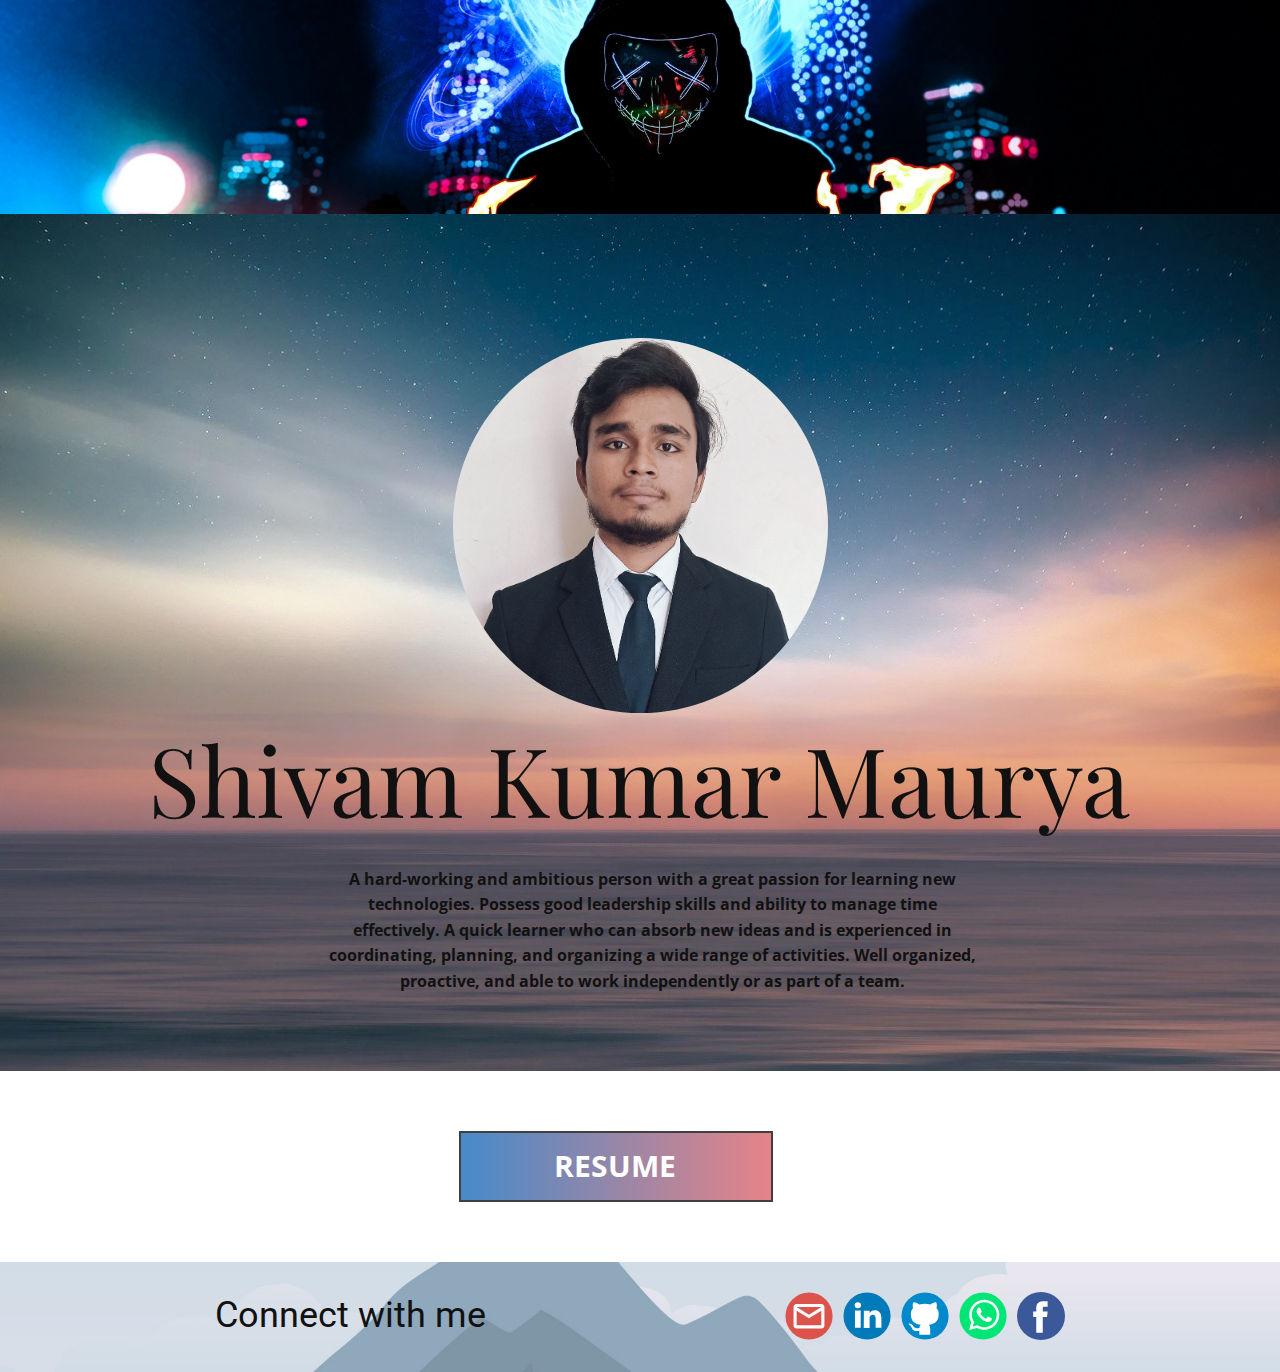
<file: index.html>
<!DOCTYPE html>
<html style="font-size: 16px;" lang="en"><head>
    <meta name="viewport" content="width=device-width, initial-scale=1.0">
    <meta charset="utf-8">
    <meta name="keywords" content="about us">
    <meta name="description" content="">
    <title>Home</title>
    <link rel="stylesheet" href="nicepage.css" media="screen">
<link rel="stylesheet" href="Home.css" media="screen">
    <script class="u-script" type="text/javascript" src="jquery.js" defer=""></script>
    <script class="u-script" type="text/javascript" src="nicepage.js" defer=""></script>
    <meta name="generator" content="Nicepage 5.2.4, nicepage.com">
    <link id="u-theme-google-font" rel="stylesheet" href="https://fonts.googleapis.com/css?family=Roboto:100,100i,300,300i,400,400i,500,500i,700,700i,900,900i|Open+Sans:300,300i,400,400i,500,500i,600,600i,700,700i,800,800i">
    <link id="u-page-google-font" rel="stylesheet" href="https://fonts.googleapis.com/css?family=Playfair+Display:400,400i,500,500i,600,600i,700,700i,800,800i,900,900i">
    
    
    
    
    <script type="application/ld+json">{
		"@context": "http://schema.org",
		"@type": "Organization",
		"name": ""
}</script>
    <meta name="theme-color" content="#478ac9">
    <meta property="og:title" content="Home">
    <meta property="og:type" content="website">
  </head>
  <body data-home-page="Home.html" data-home-page-title="Home" class="u-body u-xl-mode" data-lang="en"><header class="u-clearfix u-header u-image u-header" id="sec-ae76" data-image-width="5120" data-image-height="2880"><div class="u-clearfix u-sheet u-sheet-1">
        <nav class="u-menu u-menu-one-level u-offcanvas u-menu-1">
          <div class="menu-collapse" style="font-size: 1rem; letter-spacing: 0px;">
            <a class="u-button-style u-custom-left-right-menu-spacing u-custom-padding-bottom u-custom-top-bottom-menu-spacing u-nav-link u-text-active-palette-1-base u-text-hover-palette-2-base" href="#">
              <svg class="u-svg-link" viewBox="0 0 24 24"><use xmlns:xlink="http://www.w3.org/1999/xlink" xlink:href="#menu-hamburger"></use></svg>
              <svg class="u-svg-content" version="1.1" id="menu-hamburger" viewBox="0 0 16 16" x="0px" y="0px" xmlns:xlink="http://www.w3.org/1999/xlink" xmlns="http://www.w3.org/2000/svg"><g><rect y="1" width="16" height="2"></rect><rect y="7" width="16" height="2"></rect><rect y="13" width="16" height="2"></rect>
</g></svg>
            </a>
          </div>
          <div class="u-custom-menu u-nav-container">
            <ul class="u-nav u-unstyled u-nav-1"><li class="u-nav-item"><a class="u-button-style u-nav-link u-text-active-palette-1-base u-text-hover-palette-2-base" href="Contact.html" style="padding: 10px 20px;">Contact</a>
</li></ul>
          </div>
          <div class="u-custom-menu u-nav-container-collapse">
            <div class="u-black u-container-style u-inner-container-layout u-opacity u-opacity-95 u-sidenav">
              <div class="u-inner-container-layout u-sidenav-overflow">
                <div class="u-menu-close"></div>
                <ul class="u-align-center u-nav u-popupmenu-items u-unstyled u-nav-2"><li class="u-nav-item"><a class="u-button-style u-nav-link" href="Contact.html">Contact</a>
</li></ul>
              </div>
            </div>
            <div class="u-black u-menu-overlay u-opacity u-opacity-70"></div>
          </div>
        </nav>
      </div></header>
    <section class="u-align-center u-clearfix u-container-align-center-lg u-container-align-center-md u-container-align-center-sm u-container-align-center-xs u-image u-section-1" id="carousel_8284" data-image-width="1280" data-image-height="853">
      <div class="u-clearfix u-sheet u-sheet-1">
        <div class="u-image u-image-circle u-image-1" alt="" data-image-width="3701" data-image-height="3791"></div>
        <img class="u-image u-image-circle u-image-2" src="images/shivam_kumar_maurya.jpg" alt="" data-image-width="3701" data-image-height="3791">
        <h1 class="u-align-center-lg u-align-center-md u-align-center-sm u-align-center-xs u-custom-font u-font-playfair-display u-text u-text-default-xl u-text-1">Shivam K​umar Maurya </h1>
        <p class="u-align-center-lg u-align-center-md u-align-center-sm u-align-center-xs u-text u-text-2"> A hard-working and ambitious person with a great passion for learning new technologies. Possess good leadership skills and ability to manage time effectively. A quick learner who can absorb new ideas and is experienced in coordinating, planning, and organizing a wide range of activities. Well organized, proactive, and able to work independently or as part of a team.</p>
      </div>
    </section>
    <section class="u-clearfix u-image u-section-2" id="sec-c338" data-image-width="1280" data-image-height="853">
      <div class="u-clearfix u-sheet u-valign-middle u-sheet-1">
        <a href="https://drive.google.com/file/d/1CGzUepjyu6flxLgWg6fwNY2Pmi114qNE/view?usp=share_link" class="u-align-center u-border-2 u-border-grey-75 u-btn u-button-style u-gradient u-none u-text-body-alt-color u-btn-1" target="_blank">Resume</a>
      </div>
    </section>
    <section class="u-align-center u-clearfix u-image u-section-3" id="sec-7d50" data-image-width="2000" data-image-height="1333">
      <div class="u-clearfix u-sheet u-sheet-1">
        <div class="u-clearfix u-expanded-width u-gutter-0 u-layout-wrap u-layout-wrap-1">
          <div class="u-gutter-0 u-layout">
            <div class="u-layout-row">
              <div class="u-align-center u-container-style u-layout-cell u-left-cell u-size-30 u-layout-cell-1">
                <div class="u-container-layout u-valign-middle u-container-layout-1">
                  <h2 class="u-text u-text-default u-text-1">Connect with me&nbsp;</h2>
                </div>
              </div>
              <div class="u-align-center u-container-style u-layout-cell u-right-cell u-size-30 u-layout-cell-2">
                <div class="u-container-layout u-valign-middle u-container-layout-2">
                  <div class="u-social-icons u-spacing-10 u-social-icons-1">
                    <a class="u-social-url" target="_blank" data-type="Email" title="Email" href="mailto:6868shivamkumarmaurya@gmail.com"><span class="u-icon u-social-email u-social-icon u-icon-1"><svg class="u-svg-link" preserveAspectRatio="xMidYMin slice" viewBox="0 0 112 112" style=""><use xmlns:xlink="http://www.w3.org/1999/xlink" xlink:href="#svg-8a9a"></use></svg><svg class="u-svg-content" viewBox="0 0 112 112" x="0" y="0" id="svg-8a9a"><circle fill="currentColor" cx="56.1" cy="56.1" r="55"></circle><path id="path3864" fill="#FFFFFF" d="M27.2,28h57.6c4,0,7.2,3.2,7.2,7.2l0,0v42.7c0,3.9-3.2,7.2-7.2,7.2l0,0H27.2
	c-4,0-7.2-3.2-7.2-7.2V35.2C20,31.1,23.2,28,27.2,28 M56,52.9l28.8-17.8H27.2L56,52.9 M27.2,77.7h57.6V43.5L56,61.3L27.2,43.5V77.7z
	"></path></svg></span>
                    </a>
                    <a class="u-social-url" target="_blank" data-type="LinkedIn" title="Linkedin" href="https://www.linkedin.com/in/shivam-kumar-maurya-671985152/"><span class="u-icon u-social-icon u-social-linkedin u-icon-2"><svg class="u-svg-link" preserveAspectRatio="xMidYMin slice" viewBox="0 0 112 112" style=""><use xmlns:xlink="http://www.w3.org/1999/xlink" xlink:href="#svg-0e51"></use></svg><svg class="u-svg-content" viewBox="0 0 112 112" x="0" y="0" id="svg-0e51"><circle fill="currentColor" cx="56.1" cy="56.1" r="55"></circle><path fill="#FFFFFF" d="M41.3,83.7H27.9V43.4h13.4V83.7z M34.6,37.9L34.6,37.9c-4.6,0-7.5-3.1-7.5-7c0-4,3-7,7.6-7s7.4,3,7.5,7
            C42.2,34.8,39.2,37.9,34.6,37.9z M89.6,83.7H76.2V62.2c0-5.4-1.9-9.1-6.8-9.1c-3.7,0-5.9,2.5-6.9,4.9c-0.4,0.9-0.4,2.1-0.4,3.3v22.5
            H48.7c0,0,0.2-36.5,0-40.3h13.4v5.7c1.8-2.7,5-6.7,12.1-6.7c8.8,0,15.4,5.8,15.4,18.1V83.7z"></path></svg></span>
                    </a>
                    <a class="u-social-url" target="_blank" data-type="Github" title="Github" href="https://github.com/1Coder-Shivam"><span class="u-icon u-social-github u-social-icon u-icon-3"><svg class="u-svg-link" preserveAspectRatio="xMidYMin slice" viewBox="0 0 112 112" style=""><use xmlns:xlink="http://www.w3.org/1999/xlink" xlink:href="#svg-f012"></use></svg><svg class="u-svg-content" viewBox="0 0 112 112" x="0" y="0" id="svg-f012"><circle fill="currentColor" cx="56.1" cy="56.1" r="55"></circle><path fill="#FFFFFF" d="M88,51.3c0-5.5-1.9-10.2-5.3-13.7c0.6-1.3,2.3-6.5-0.5-13.5c0,0-4.2-1.4-14,5.3c-4.1-1.1-8.4-1.7-12.7-1.8
	c-4.3,0-8.7,0.6-12.7,1.8c-9.7-6.6-14-5.3-14-5.3c-2.8,7-1,12.2-0.5,13.5C25,41.2,23,45.7,23,51.3c0,19.6,11.9,23.9,23.3,25.2
	c-1.5,1.3-2.8,3.5-3.2,6.8c-3,1.3-10.2,3.6-14.9-4.3c0,0-2.7-4.9-7.8-5.3c0,0-5-0.1-0.4,3.1c0,0,3.3,1.6,5.6,7.5c0,0,3,9.1,17.2,6
	c0,4.3,0.1,8.3,0.1,9.5h25.2c0-1.7,0.1-7.2,0.1-14c0-4.7-1.7-7.9-3.4-9.4C76,75.2,88,70.9,88,51.3z"></path></svg></span>
                    </a>
                    <a class="u-social-url" target="_blank" data-type="Whatsapp" title="Whatsapp" href="tel:7394836868"><span class="u-icon u-social-icon u-social-whatsapp u-icon-4"><svg class="u-svg-link" preserveAspectRatio="xMidYMin slice" viewBox="0 0 112 112" style=""><use xmlns:xlink="http://www.w3.org/1999/xlink" xlink:href="#svg-7b6e"></use></svg><svg class="u-svg-content" viewBox="0 0 112 112" x="0" y="0" id="svg-7b6e"><circle fill="currentColor" cx="56.1" cy="56.1" r="55"></circle><path fill="#FFFFFF" d="M83.8,28.3C77.2,21.7,68.4,18,59,18c-19.3,0-35.1,15.7-35.1,35.1c0,6.2,1.6,12.2,4.7,17.5l-5,18.2L42.2,84
	c5.1,2.8,10.9,4.3,16.8,4.3h0l0,0c19.3,0,35.1-15.7,35.1-35.1C94.1,43.8,90.5,35,83.8,28.3 M59,82.3L59,82.3
	c-5.2,0-10.4-1.4-14.9-4.1l-1.1-0.6l-11,2.9L35,69.8l-0.7-1.1c-2.9-4.6-4.5-10-4.5-15.5C29.8,37,42.9,24,59,24
	c7.8,0,15.1,3,20.6,8.6c5.5,5.5,8.5,12.8,8.5,20.6C88.2,69.2,75.1,82.3,59,82.3 M75,60.5c-0.9-0.4-5.2-2.6-6-2.9
	c-0.8-0.3-1.4-0.4-2,0.4s-2.3,2.9-2.8,3.4c-0.5,0.6-1,0.7-1.9,0.2c-0.9-0.4-3.7-1.4-7.1-4.4c-2.6-2.3-4.4-5.2-4.9-6.1
	c-0.5-0.9-0.1-1.4,0.4-1.8c0.4-0.4,0.9-1,1.3-1.5c0.4-0.5,0.6-0.9,0.9-1.5c0.3-0.6,0.1-1.1-0.1-1.5c-0.2-0.4-2-4.8-2.7-6.5
	c-0.7-1.7-1.4-1.5-2-1.5c-0.5,0-1.1,0-1.7,0c-0.6,0-1.5,0.2-2.3,1.1c-0.8,0.9-3.1,3-3.1,7.3c0,4.3,3.1,8.5,3.6,9.1
	c0.4,0.6,6.2,9.4,15,13.2c2.1,0.9,3.7,1.4,5,1.8c2.1,0.7,4,0.6,5.5,0.3c1.7-0.3,5.2-2.1,5.9-4.2c0.7-2,0.7-3.8,0.5-4.2
	C76.5,61.1,75.9,60.9,75,60.5"></path></svg></span>
                    </a>
                    <a class="u-social-url" title="facebook" target="_blank" href="https://www.facebook.com/shivam.maurya.3551380/"><span class="u-icon u-social-facebook u-social-icon u-icon-5"><svg class="u-svg-link" preserveAspectRatio="xMidYMin slice" viewBox="0 0 112.196 112.196" style=""><use xmlns:xlink="http://www.w3.org/1999/xlink" xlink:href="#svg-194c"></use></svg><svg class="u-svg-content" viewBox="0 0 112.196 112.196" x="0px" y="0px" id="svg-194c" style="enable-background:new 0 0 112.196 112.196;"><g><circle style="fill:currentColor;" cx="56.098" cy="56.098" r="56.098"></circle><path style="fill:#FFFFFF;" d="M70.201,58.294h-10.01v36.672H45.025V58.294h-7.213V45.406h7.213v-8.34   c0-5.964,2.833-15.303,15.301-15.303L71.56,21.81v12.51h-8.151c-1.337,0-3.217,0.668-3.217,3.513v7.585h11.334L70.201,58.294z"></path>
</g></svg></span>
                    </a>
                  </div>
                </div>
              </div>
            </div>
          </div>
        </div>
      </div>
    </section>
    
    
    
  
</body></html>
</file>
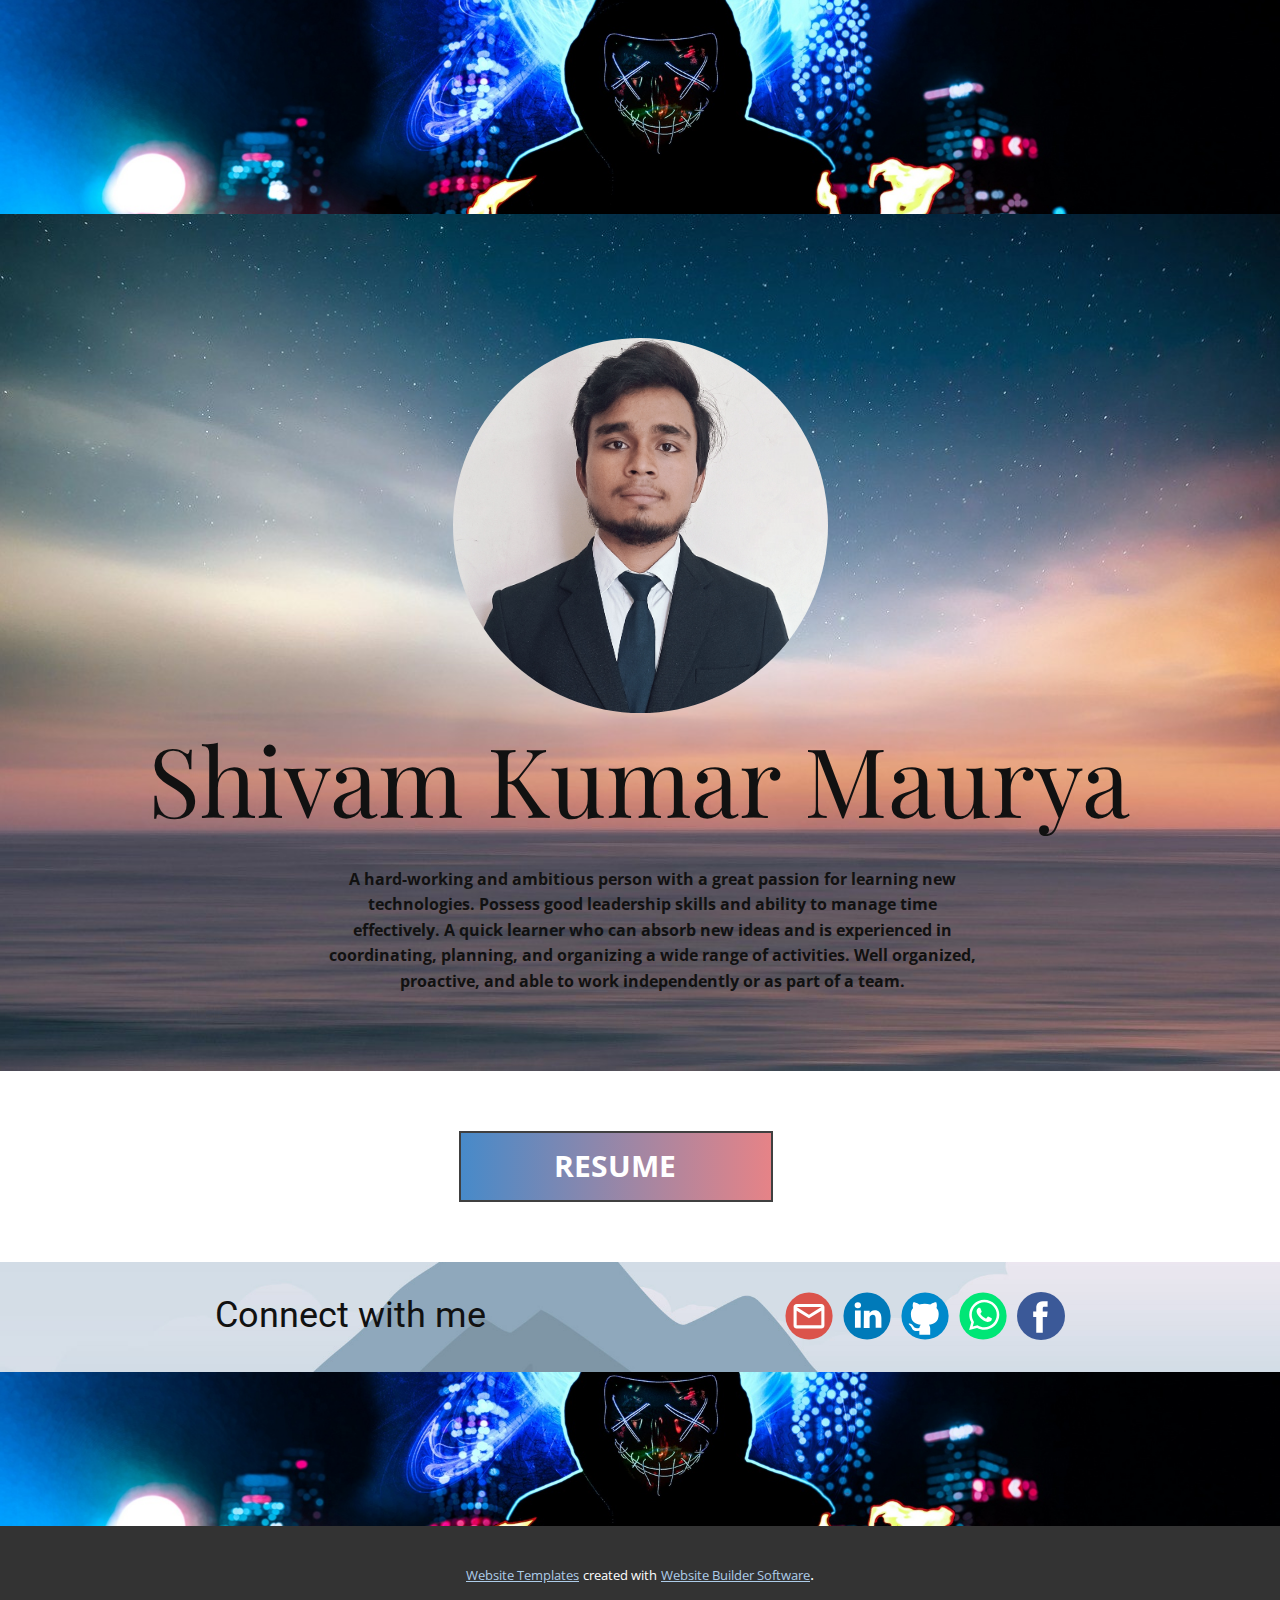
<file: Home.html>
<!DOCTYPE html>
<html style="font-size: 16px;" lang="en"><head>
    <meta name="viewport" content="width=device-width, initial-scale=1.0">
    <meta charset="utf-8">
    <meta name="keywords" content="about us">
    <meta name="description" content="">
    <title>Home</title>
    <link rel="stylesheet" href="nicepage.css" media="screen">
<link rel="stylesheet" href="Home.css" media="screen">
    <script class="u-script" type="text/javascript" src="jquery.js" defer=""></script>
    <script class="u-script" type="text/javascript" src="nicepage.js" defer=""></script>
    <meta name="generator" content="Nicepage 5.2.4, nicepage.com">
    <link id="u-theme-google-font" rel="stylesheet" href="https://fonts.googleapis.com/css?family=Roboto:100,100i,300,300i,400,400i,500,500i,700,700i,900,900i|Open+Sans:300,300i,400,400i,500,500i,600,600i,700,700i,800,800i">
    <link id="u-page-google-font" rel="stylesheet" href="https://fonts.googleapis.com/css?family=Playfair+Display:400,400i,500,500i,600,600i,700,700i,800,800i,900,900i">
    
    
    
    
    <script type="application/ld+json">{
		"@context": "http://schema.org",
		"@type": "Organization",
		"name": ""
}</script>
    <meta name="theme-color" content="#478ac9">
    <meta property="og:title" content="Home">
    <meta property="og:type" content="website">
  </head>
  <body class="u-body u-xl-mode" data-lang="en"><header class="u-clearfix u-header u-image u-header" id="sec-ae76" data-image-width="5120" data-image-height="2880"><div class="u-clearfix u-sheet u-sheet-1">
        <nav class="u-menu u-menu-one-level u-offcanvas u-menu-1">
          <div class="menu-collapse" style="font-size: 1rem; letter-spacing: 0px;">
            <a class="u-button-style u-custom-left-right-menu-spacing u-custom-padding-bottom u-custom-top-bottom-menu-spacing u-nav-link u-text-active-palette-1-base u-text-hover-palette-2-base" href="#">
              <svg class="u-svg-link" viewBox="0 0 24 24"><use xmlns:xlink="http://www.w3.org/1999/xlink" xlink:href="#menu-hamburger"></use></svg>
              <svg class="u-svg-content" version="1.1" id="menu-hamburger" viewBox="0 0 16 16" x="0px" y="0px" xmlns:xlink="http://www.w3.org/1999/xlink" xmlns="http://www.w3.org/2000/svg"><g><rect y="1" width="16" height="2"></rect><rect y="7" width="16" height="2"></rect><rect y="13" width="16" height="2"></rect>
</g></svg>
            </a>
          </div>
          <div class="u-custom-menu u-nav-container">
            <ul class="u-nav u-unstyled u-nav-1"><li class="u-nav-item"><a class="u-button-style u-nav-link u-text-active-palette-1-base u-text-hover-palette-2-base" href="Contact.html" style="padding: 10px 20px;">Contact</a>
</li></ul>
          </div>
          <div class="u-custom-menu u-nav-container-collapse">
            <div class="u-black u-container-style u-inner-container-layout u-opacity u-opacity-95 u-sidenav">
              <div class="u-inner-container-layout u-sidenav-overflow">
                <div class="u-menu-close"></div>
                <ul class="u-align-center u-nav u-popupmenu-items u-unstyled u-nav-2"><li class="u-nav-item"><a class="u-button-style u-nav-link" href="Contact.html">Contact</a>
</li></ul>
              </div>
            </div>
            <div class="u-black u-menu-overlay u-opacity u-opacity-70"></div>
          </div>
        </nav>
      </div></header>
    <section class="u-align-center u-clearfix u-container-align-center-lg u-container-align-center-md u-container-align-center-sm u-container-align-center-xs u-image u-section-1" id="carousel_8284" data-image-width="1280" data-image-height="853">
      <div class="u-clearfix u-sheet u-sheet-1">
        <div class="u-image u-image-circle u-image-1" alt="" data-image-width="3701" data-image-height="3791"></div>
        <img class="u-image u-image-circle u-image-2" src="images/shivam_kumar_maurya.jpg" alt="" data-image-width="3701" data-image-height="3791">
        <h1 class="u-align-center-lg u-align-center-md u-align-center-sm u-align-center-xs u-custom-font u-font-playfair-display u-text u-text-default-xl u-text-1">Shivam K​umar Maurya </h1>
        <p class="u-align-center-lg u-align-center-md u-align-center-sm u-align-center-xs u-text u-text-2"> A hard-working and ambitious person with a great passion for learning new technologies. Possess good leadership skills and ability to manage time effectively. A quick learner who can absorb new ideas and is experienced in coordinating, planning, and organizing a wide range of activities. Well organized, proactive, and able to work independently or as part of a team.</p>
      </div>
    </section>
    <section class="u-clearfix u-image u-section-2" id="sec-c338" data-image-width="1280" data-image-height="853">
      <div class="u-clearfix u-sheet u-valign-middle u-sheet-1">
        <a href="https://drive.google.com/file/d/1CGzUepjyu6flxLgWg6fwNY2Pmi114qNE/view?usp=share_link" class="u-align-center u-border-2 u-border-grey-75 u-btn u-button-style u-gradient u-none u-text-body-alt-color u-btn-1" target="_blank">Resume</a>
      </div>
    </section>
    <section class="u-align-center u-clearfix u-image u-section-3" id="sec-7d50" data-image-width="2000" data-image-height="1333">
      <div class="u-clearfix u-sheet u-sheet-1">
        <div class="u-clearfix u-expanded-width u-gutter-0 u-layout-wrap u-layout-wrap-1">
          <div class="u-gutter-0 u-layout">
            <div class="u-layout-row">
              <div class="u-align-center u-container-style u-layout-cell u-left-cell u-size-30 u-layout-cell-1">
                <div class="u-container-layout u-valign-middle u-container-layout-1">
                  <h2 class="u-text u-text-default u-text-1">Connect with me&nbsp;</h2>
                </div>
              </div>
              <div class="u-align-center u-container-style u-layout-cell u-right-cell u-size-30 u-layout-cell-2">
                <div class="u-container-layout u-valign-middle u-container-layout-2">
                  <div class="u-social-icons u-spacing-10 u-social-icons-1">
                    <a class="u-social-url" target="_blank" data-type="Email" title="Email" href="mailto:6868shivamkumarmaurya@gmail.com"><span class="u-icon u-social-email u-social-icon u-icon-1"><svg class="u-svg-link" preserveAspectRatio="xMidYMin slice" viewBox="0 0 112 112" style=""><use xmlns:xlink="http://www.w3.org/1999/xlink" xlink:href="#svg-8a9a"></use></svg><svg class="u-svg-content" viewBox="0 0 112 112" x="0" y="0" id="svg-8a9a"><circle fill="currentColor" cx="56.1" cy="56.1" r="55"></circle><path id="path3864" fill="#FFFFFF" d="M27.2,28h57.6c4,0,7.2,3.2,7.2,7.2l0,0v42.7c0,3.9-3.2,7.2-7.2,7.2l0,0H27.2
	c-4,0-7.2-3.2-7.2-7.2V35.2C20,31.1,23.2,28,27.2,28 M56,52.9l28.8-17.8H27.2L56,52.9 M27.2,77.7h57.6V43.5L56,61.3L27.2,43.5V77.7z
	"></path></svg></span>
                    </a>
                    <a class="u-social-url" target="_blank" data-type="LinkedIn" title="Linkedin" href="https://www.linkedin.com/in/shivam-kumar-maurya-671985152/"><span class="u-icon u-social-icon u-social-linkedin u-icon-2"><svg class="u-svg-link" preserveAspectRatio="xMidYMin slice" viewBox="0 0 112 112" style=""><use xmlns:xlink="http://www.w3.org/1999/xlink" xlink:href="#svg-0e51"></use></svg><svg class="u-svg-content" viewBox="0 0 112 112" x="0" y="0" id="svg-0e51"><circle fill="currentColor" cx="56.1" cy="56.1" r="55"></circle><path fill="#FFFFFF" d="M41.3,83.7H27.9V43.4h13.4V83.7z M34.6,37.9L34.6,37.9c-4.6,0-7.5-3.1-7.5-7c0-4,3-7,7.6-7s7.4,3,7.5,7
            C42.2,34.8,39.2,37.9,34.6,37.9z M89.6,83.7H76.2V62.2c0-5.4-1.9-9.1-6.8-9.1c-3.7,0-5.9,2.5-6.9,4.9c-0.4,0.9-0.4,2.1-0.4,3.3v22.5
            H48.7c0,0,0.2-36.5,0-40.3h13.4v5.7c1.8-2.7,5-6.7,12.1-6.7c8.8,0,15.4,5.8,15.4,18.1V83.7z"></path></svg></span>
                    </a>
                    <a class="u-social-url" target="_blank" data-type="Github" title="Github" href="https://github.com/1Coder-Shivam"><span class="u-icon u-social-github u-social-icon u-icon-3"><svg class="u-svg-link" preserveAspectRatio="xMidYMin slice" viewBox="0 0 112 112" style=""><use xmlns:xlink="http://www.w3.org/1999/xlink" xlink:href="#svg-f012"></use></svg><svg class="u-svg-content" viewBox="0 0 112 112" x="0" y="0" id="svg-f012"><circle fill="currentColor" cx="56.1" cy="56.1" r="55"></circle><path fill="#FFFFFF" d="M88,51.3c0-5.5-1.9-10.2-5.3-13.7c0.6-1.3,2.3-6.5-0.5-13.5c0,0-4.2-1.4-14,5.3c-4.1-1.1-8.4-1.7-12.7-1.8
	c-4.3,0-8.7,0.6-12.7,1.8c-9.7-6.6-14-5.3-14-5.3c-2.8,7-1,12.2-0.5,13.5C25,41.2,23,45.7,23,51.3c0,19.6,11.9,23.9,23.3,25.2
	c-1.5,1.3-2.8,3.5-3.2,6.8c-3,1.3-10.2,3.6-14.9-4.3c0,0-2.7-4.9-7.8-5.3c0,0-5-0.1-0.4,3.1c0,0,3.3,1.6,5.6,7.5c0,0,3,9.1,17.2,6
	c0,4.3,0.1,8.3,0.1,9.5h25.2c0-1.7,0.1-7.2,0.1-14c0-4.7-1.7-7.9-3.4-9.4C76,75.2,88,70.9,88,51.3z"></path></svg></span>
                    </a>
                    <a class="u-social-url" target="_blank" data-type="Whatsapp" title="Whatsapp" href="tel:7394836868"><span class="u-icon u-social-icon u-social-whatsapp u-icon-4"><svg class="u-svg-link" preserveAspectRatio="xMidYMin slice" viewBox="0 0 112 112" style=""><use xmlns:xlink="http://www.w3.org/1999/xlink" xlink:href="#svg-7b6e"></use></svg><svg class="u-svg-content" viewBox="0 0 112 112" x="0" y="0" id="svg-7b6e"><circle fill="currentColor" cx="56.1" cy="56.1" r="55"></circle><path fill="#FFFFFF" d="M83.8,28.3C77.2,21.7,68.4,18,59,18c-19.3,0-35.1,15.7-35.1,35.1c0,6.2,1.6,12.2,4.7,17.5l-5,18.2L42.2,84
	c5.1,2.8,10.9,4.3,16.8,4.3h0l0,0c19.3,0,35.1-15.7,35.1-35.1C94.1,43.8,90.5,35,83.8,28.3 M59,82.3L59,82.3
	c-5.2,0-10.4-1.4-14.9-4.1l-1.1-0.6l-11,2.9L35,69.8l-0.7-1.1c-2.9-4.6-4.5-10-4.5-15.5C29.8,37,42.9,24,59,24
	c7.8,0,15.1,3,20.6,8.6c5.5,5.5,8.5,12.8,8.5,20.6C88.2,69.2,75.1,82.3,59,82.3 M75,60.5c-0.9-0.4-5.2-2.6-6-2.9
	c-0.8-0.3-1.4-0.4-2,0.4s-2.3,2.9-2.8,3.4c-0.5,0.6-1,0.7-1.9,0.2c-0.9-0.4-3.7-1.4-7.1-4.4c-2.6-2.3-4.4-5.2-4.9-6.1
	c-0.5-0.9-0.1-1.4,0.4-1.8c0.4-0.4,0.9-1,1.3-1.5c0.4-0.5,0.6-0.9,0.9-1.5c0.3-0.6,0.1-1.1-0.1-1.5c-0.2-0.4-2-4.8-2.7-6.5
	c-0.7-1.7-1.4-1.5-2-1.5c-0.5,0-1.1,0-1.7,0c-0.6,0-1.5,0.2-2.3,1.1c-0.8,0.9-3.1,3-3.1,7.3c0,4.3,3.1,8.5,3.6,9.1
	c0.4,0.6,6.2,9.4,15,13.2c2.1,0.9,3.7,1.4,5,1.8c2.1,0.7,4,0.6,5.5,0.3c1.7-0.3,5.2-2.1,5.9-4.2c0.7-2,0.7-3.8,0.5-4.2
	C76.5,61.1,75.9,60.9,75,60.5"></path></svg></span>
                    </a>
                    <a class="u-social-url" title="facebook" target="_blank" href="https://www.facebook.com/shivam.maurya.3551380/"><span class="u-icon u-social-facebook u-social-icon u-icon-5"><svg class="u-svg-link" preserveAspectRatio="xMidYMin slice" viewBox="0 0 112.196 112.196" style=""><use xmlns:xlink="http://www.w3.org/1999/xlink" xlink:href="#svg-194c"></use></svg><svg class="u-svg-content" viewBox="0 0 112.196 112.196" x="0px" y="0px" id="svg-194c" style="enable-background:new 0 0 112.196 112.196;"><g><circle style="fill:currentColor;" cx="56.098" cy="56.098" r="56.098"></circle><path style="fill:#FFFFFF;" d="M70.201,58.294h-10.01v36.672H45.025V58.294h-7.213V45.406h7.213v-8.34   c0-5.964,2.833-15.303,15.301-15.303L71.56,21.81v12.51h-8.151c-1.337,0-3.217,0.668-3.217,3.513v7.585h11.334L70.201,58.294z"></path>
</g></svg></span>
                    </a>
                  </div>
                </div>
              </div>
            </div>
          </div>
        </div>
      </div>
    </section>
    
    
    <footer class="u-align-center u-clearfix u-container-align-center u-footer u-image u-footer" id="sec-f508" data-image-width="5120" data-image-height="2880"><div class="u-clearfix u-sheet u-sheet-1"></div></footer>
    <section class="u-backlink u-clearfix u-grey-80">
      <a class="u-link" href="https://nicepage.com/website-templates" target="_blank">
        <span>Website Templates</span>
      </a>
      <p class="u-text">
        <span>created with</span>
      </p>
      <a class="u-link" href="" target="_blank">
        <span>Website Builder Software</span>
      </a>. 
    </section>
  
</body></html>
</file>
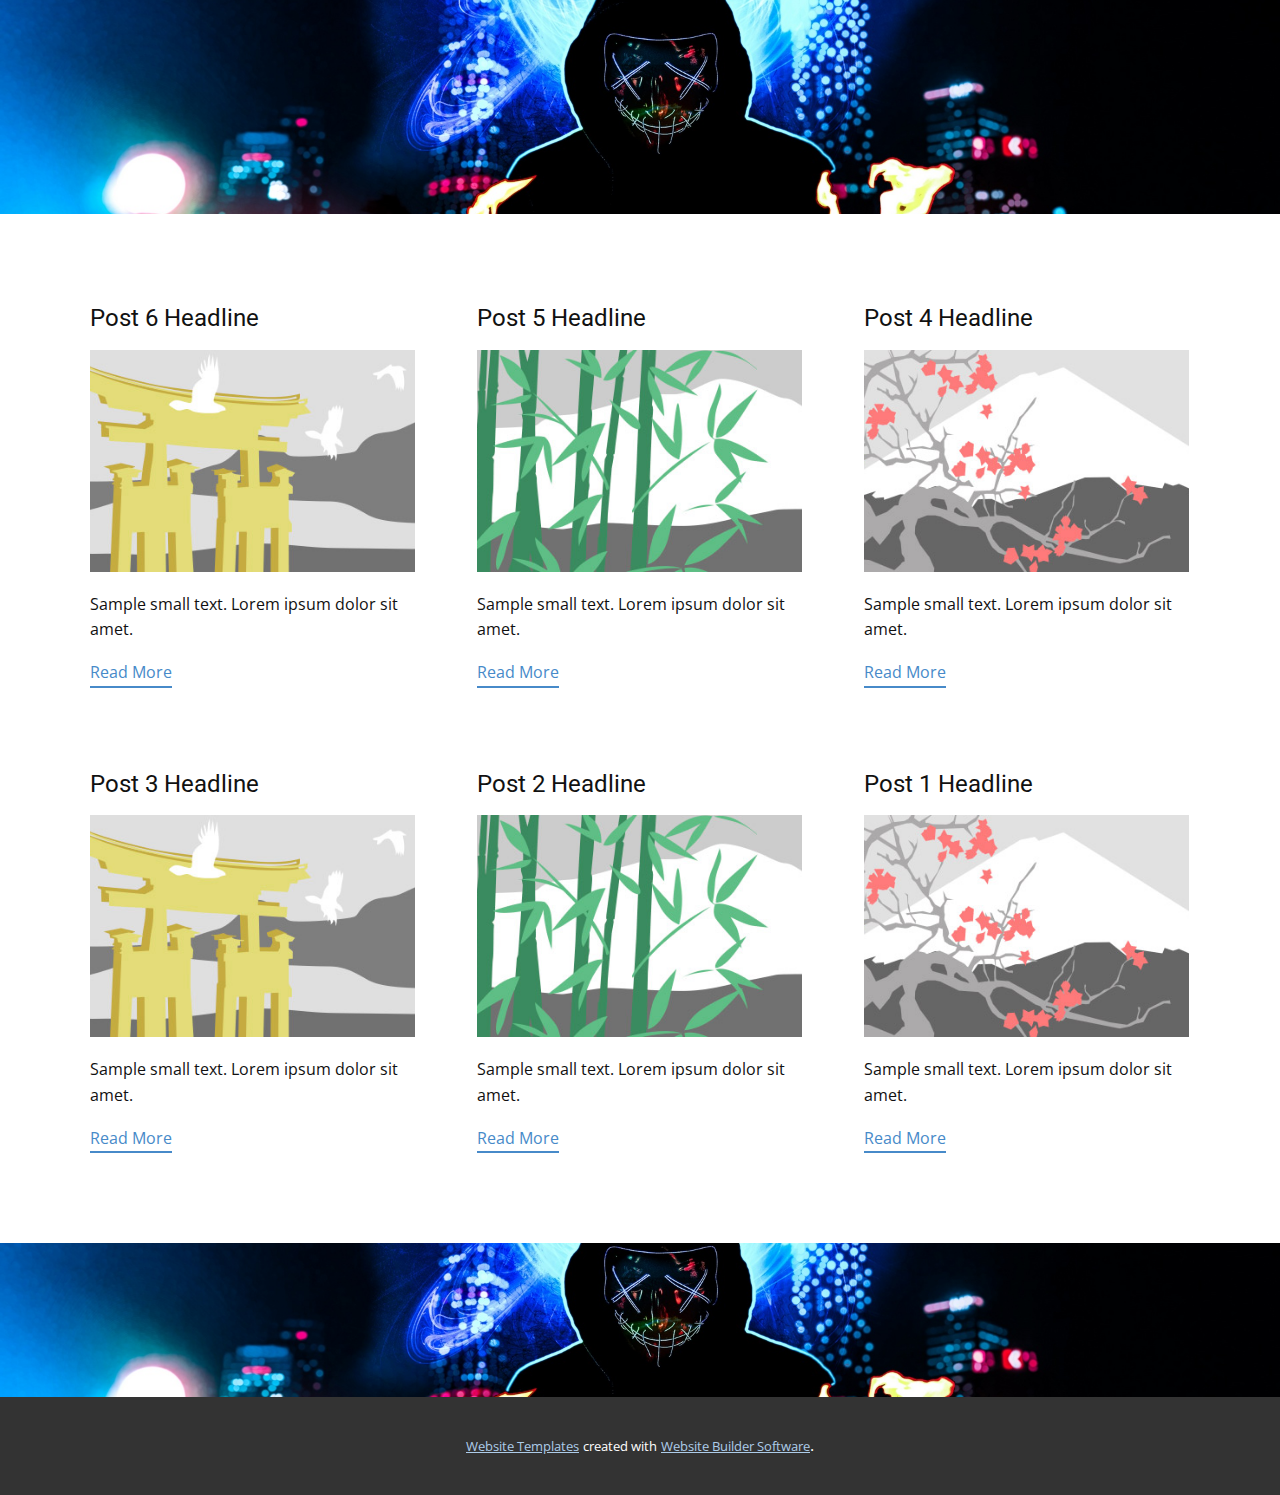
<file: blog/blog.html>
<!DOCTYPE html>
<html style="font-size: 16px;" lang="en"><head>
    <meta name="viewport" content="width=device-width, initial-scale=1.0">
    <meta charset="utf-8">
    <meta name="keywords" content="">
    <meta name="description" content="">
    <title>Blog Template</title>
    <link rel="stylesheet" href="../nicepage.css" media="screen">
<link rel="stylesheet" href="../Blog-Template.css" media="screen">
    <script class="u-script" type="text/javascript" src="../jquery.js" defer=""></script>
    <script class="u-script" type="text/javascript" src="../nicepage.js" defer=""></script>
    <meta name="generator" content="Nicepage 5.2.4, nicepage.com">
    <link id="u-theme-google-font" rel="stylesheet" href="https://fonts.googleapis.com/css?family=Roboto:100,100i,300,300i,400,400i,500,500i,700,700i,900,900i|Open+Sans:300,300i,400,400i,500,500i,600,600i,700,700i,800,800i">
    
    
    <script type="application/ld+json">{
		"@context": "http://schema.org",
		"@type": "Organization",
		"name": ""
}</script>
    <meta name="theme-color" content="#478ac9">
  </head>
  <body class="u-body u-xl-mode" data-lang="en"><header class="u-clearfix u-header u-image u-header" id="sec-ae76" data-image-width="5120" data-image-height="2880"><div class="u-clearfix u-sheet u-sheet-1">
        <nav class="u-menu u-menu-one-level u-offcanvas u-menu-1">
          <div class="menu-collapse" style="font-size: 1rem; letter-spacing: 0px;">
            <a class="u-button-style u-custom-left-right-menu-spacing u-custom-padding-bottom u-custom-top-bottom-menu-spacing u-nav-link u-text-active-palette-1-base u-text-hover-palette-2-base" href="#">
              <svg class="u-svg-link" viewBox="0 0 24 24"><use xmlns:xlink="http://www.w3.org/1999/xlink" xlink:href="#menu-hamburger"></use></svg>
              <svg class="u-svg-content" version="1.1" id="menu-hamburger" viewBox="0 0 16 16" x="0px" y="0px" xmlns:xlink="http://www.w3.org/1999/xlink" xmlns="http://www.w3.org/2000/svg"><g><rect y="1" width="16" height="2"></rect><rect y="7" width="16" height="2"></rect><rect y="13" width="16" height="2"></rect>
</g></svg>
            </a>
          </div>
          <div class="u-custom-menu u-nav-container">
            <ul class="u-nav u-unstyled u-nav-1"><li class="u-nav-item"><a class="u-button-style u-nav-link u-text-active-palette-1-base u-text-hover-palette-2-base" href="../Contact.html" style="padding: 10px 20px;">Contact</a>
</li></ul>
          </div>
          <div class="u-custom-menu u-nav-container-collapse">
            <div class="u-black u-container-style u-inner-container-layout u-opacity u-opacity-95 u-sidenav">
              <div class="u-inner-container-layout u-sidenav-overflow">
                <div class="u-menu-close"></div>
                <ul class="u-align-center u-nav u-popupmenu-items u-unstyled u-nav-2"><li class="u-nav-item"><a class="u-button-style u-nav-link" href="../Contact.html">Contact</a>
</li></ul>
              </div>
            </div>
            <div class="u-black u-menu-overlay u-opacity u-opacity-70"></div>
          </div>
        </nav>
      </div></header>
    <section class="u-clearfix u-section-1" id="sec-cdc9">
      <div class="u-clearfix u-sheet u-valign-middle u-sheet-1"><!--blog--><!--blog_options_json--><!--{"type":"Recent","source":"","tags":"","count":""}--><!--/blog_options_json-->
        <div class="u-blog u-expanded-width u-repeater u-repeater-1"><!--blog_post-->
          <div class="u-blog-post u-container-style u-repeater-item u-white u-repeater-item-1">
            <div class="u-container-layout u-similar-container u-valign-top u-container-layout-1"><!--blog_post_header-->
              <h4 class="u-blog-control u-text u-text-1">
                <a class="u-post-header-link" href="../blog/post-5.html">Post 6 Headline</a>
              </h4><!--/blog_post_header--><!--blog_post_image-->
              <a class="u-post-header-link" href="../blog/post-5.html"><img alt="" class="u-blog-control u-expanded-width u-image u-image-default u-image-1" src="../images/8ad73f3c.jpeg"></a><!--/blog_post_image--><!--blog_post_content-->
              <div class="u-blog-control u-post-content u-text u-text-2 fr-view">Sample small text. Lorem ipsum dolor sit amet.</div><!--/blog_post_content--><!--blog_post_readmore-->
              <a href="../blog/post-5.html" class="u-blog-control u-border-2 u-border-palette-1-base u-btn u-btn-rectangle u-button-style u-none u-btn-1"><!--blog_post_readmore_content--><!--options_json--><!--{"content":"","defaultValue":"Read More"}--><!--/options_json-->Read More<!--/blog_post_readmore_content--></a><!--/blog_post_readmore-->
            </div>
          </div><div class="u-blog-post u-container-style u-repeater-item u-video-cover u-white">
            <div class="u-container-layout u-similar-container u-valign-top u-container-layout-2"><!--blog_post_header-->
              <h4 class="u-blog-control u-text u-text-3">
                <a class="u-post-header-link" href="../blog/post-4.html">Post 5 Headline</a>
              </h4><!--/blog_post_header--><!--blog_post_image-->
              <a class="u-post-header-link" href="../blog/post-4.html"><img alt="" class="u-blog-control u-expanded-width u-image u-image-default u-image-2" src="../images/68f64b9d.jpeg"></a><!--/blog_post_image--><!--blog_post_content-->
              <div class="u-blog-control u-post-content u-text u-text-4 fr-view">Sample small text. Lorem ipsum dolor sit amet.</div><!--/blog_post_content--><!--blog_post_readmore-->
              <a href="../blog/post-4.html" class="u-blog-control u-border-2 u-border-palette-1-base u-btn u-btn-rectangle u-button-style u-none u-btn-2"><!--blog_post_readmore_content--><!--options_json--><!--{"content":"","defaultValue":"Read More"}--><!--/options_json-->Read More<!--/blog_post_readmore_content--></a><!--/blog_post_readmore-->
            </div>
          </div><div class="u-blog-post u-container-style u-repeater-item u-video-cover u-white">
            <div class="u-container-layout u-similar-container u-valign-top u-container-layout-3"><!--blog_post_header-->
              <h4 class="u-blog-control u-text u-text-5">
                <a class="u-post-header-link" href="../blog/post-3.html">Post 4 Headline</a>
              </h4><!--/blog_post_header--><!--blog_post_image-->
              <a class="u-post-header-link" href="../blog/post-3.html"><img alt="" class="u-blog-control u-expanded-width u-image u-image-default u-image-3" src="../images/0fd3416c.jpeg"></a><!--/blog_post_image--><!--blog_post_content-->
              <div class="u-blog-control u-post-content u-text u-text-6 fr-view">Sample small text. Lorem ipsum dolor sit amet.</div><!--/blog_post_content--><!--blog_post_readmore-->
              <a href="../blog/post-3.html" class="u-blog-control u-border-2 u-border-palette-1-base u-btn u-btn-rectangle u-button-style u-none u-btn-3"><!--blog_post_readmore_content--><!--options_json--><!--{"content":"","defaultValue":"Read More"}--><!--/options_json-->Read More<!--/blog_post_readmore_content--></a><!--/blog_post_readmore-->
            </div>
          </div><div class="u-blog-post u-container-style u-repeater-item u-white u-repeater-item-1">
            <div class="u-container-layout u-similar-container u-valign-top u-container-layout-1"><!--blog_post_header-->
              <h4 class="u-blog-control u-text u-text-1">
                <a class="u-post-header-link" href="../blog/post-2.html">Post 3 Headline</a>
              </h4><!--/blog_post_header--><!--blog_post_image-->
              <a class="u-post-header-link" href="../blog/post-2.html"><img alt="" class="u-blog-control u-expanded-width u-image u-image-default u-image-1" src="../images/8ad73f3c.jpeg"></a><!--/blog_post_image--><!--blog_post_content-->
              <div class="u-blog-control u-post-content u-text u-text-2 fr-view">Sample small text. Lorem ipsum dolor sit amet.</div><!--/blog_post_content--><!--blog_post_readmore-->
              <a href="../blog/post-2.html" class="u-blog-control u-border-2 u-border-palette-1-base u-btn u-btn-rectangle u-button-style u-none u-btn-1"><!--blog_post_readmore_content--><!--options_json--><!--{"content":"","defaultValue":"Read More"}--><!--/options_json-->Read More<!--/blog_post_readmore_content--></a><!--/blog_post_readmore-->
            </div>
          </div><div class="u-blog-post u-container-style u-repeater-item u-video-cover u-white">
            <div class="u-container-layout u-similar-container u-valign-top u-container-layout-2"><!--blog_post_header-->
              <h4 class="u-blog-control u-text u-text-3">
                <a class="u-post-header-link" href="../blog/post-1.html">Post 2 Headline</a>
              </h4><!--/blog_post_header--><!--blog_post_image-->
              <a class="u-post-header-link" href="../blog/post-1.html"><img alt="" class="u-blog-control u-expanded-width u-image u-image-default u-image-2" src="../images/68f64b9d.jpeg"></a><!--/blog_post_image--><!--blog_post_content-->
              <div class="u-blog-control u-post-content u-text u-text-4 fr-view">Sample small text. Lorem ipsum dolor sit amet.</div><!--/blog_post_content--><!--blog_post_readmore-->
              <a href="../blog/post-1.html" class="u-blog-control u-border-2 u-border-palette-1-base u-btn u-btn-rectangle u-button-style u-none u-btn-2"><!--blog_post_readmore_content--><!--options_json--><!--{"content":"","defaultValue":"Read More"}--><!--/options_json-->Read More<!--/blog_post_readmore_content--></a><!--/blog_post_readmore-->
            </div>
          </div><div class="u-blog-post u-container-style u-repeater-item u-video-cover u-white">
            <div class="u-container-layout u-similar-container u-valign-top u-container-layout-3"><!--blog_post_header-->
              <h4 class="u-blog-control u-text u-text-5">
                <a class="u-post-header-link" href="../blog/post.html">Post 1 Headline</a>
              </h4><!--/blog_post_header--><!--blog_post_image-->
              <a class="u-post-header-link" href="../blog/post.html"><img alt="" class="u-blog-control u-expanded-width u-image u-image-default u-image-3" src="../images/0fd3416c.jpeg"></a><!--/blog_post_image--><!--blog_post_content-->
              <div class="u-blog-control u-post-content u-text u-text-6 fr-view">Sample small text. Lorem ipsum dolor sit amet.</div><!--/blog_post_content--><!--blog_post_readmore-->
              <a href="../blog/post.html" class="u-blog-control u-border-2 u-border-palette-1-base u-btn u-btn-rectangle u-button-style u-none u-btn-3"><!--blog_post_readmore_content--><!--options_json--><!--{"content":"","defaultValue":"Read More"}--><!--/options_json-->Read More<!--/blog_post_readmore_content--></a><!--/blog_post_readmore-->
            </div>
          </div><!--/blog_post--><!--blog_post-->
          <!--/blog_post--><!--blog_post-->
          <!--/blog_post-->
        </div><!--/blog-->
      </div>
    </section>
    
    
    <footer class="u-align-center u-clearfix u-container-align-center u-footer u-image u-footer" id="sec-f508" data-image-width="5120" data-image-height="2880"><div class="u-clearfix u-sheet u-sheet-1"></div></footer>
    <section class="u-backlink u-clearfix u-grey-80">
      <a class="u-link" href="https://nicepage.com/website-templates" target="_blank">
        <span>Website Templates</span>
      </a>
      <p class="u-text">
        <span>created with</span>
      </p>
      <a class="u-link" href="" target="_blank">
        <span>Website Builder Software</span>
      </a>. 
    </section>
  
</body></html>
</file>
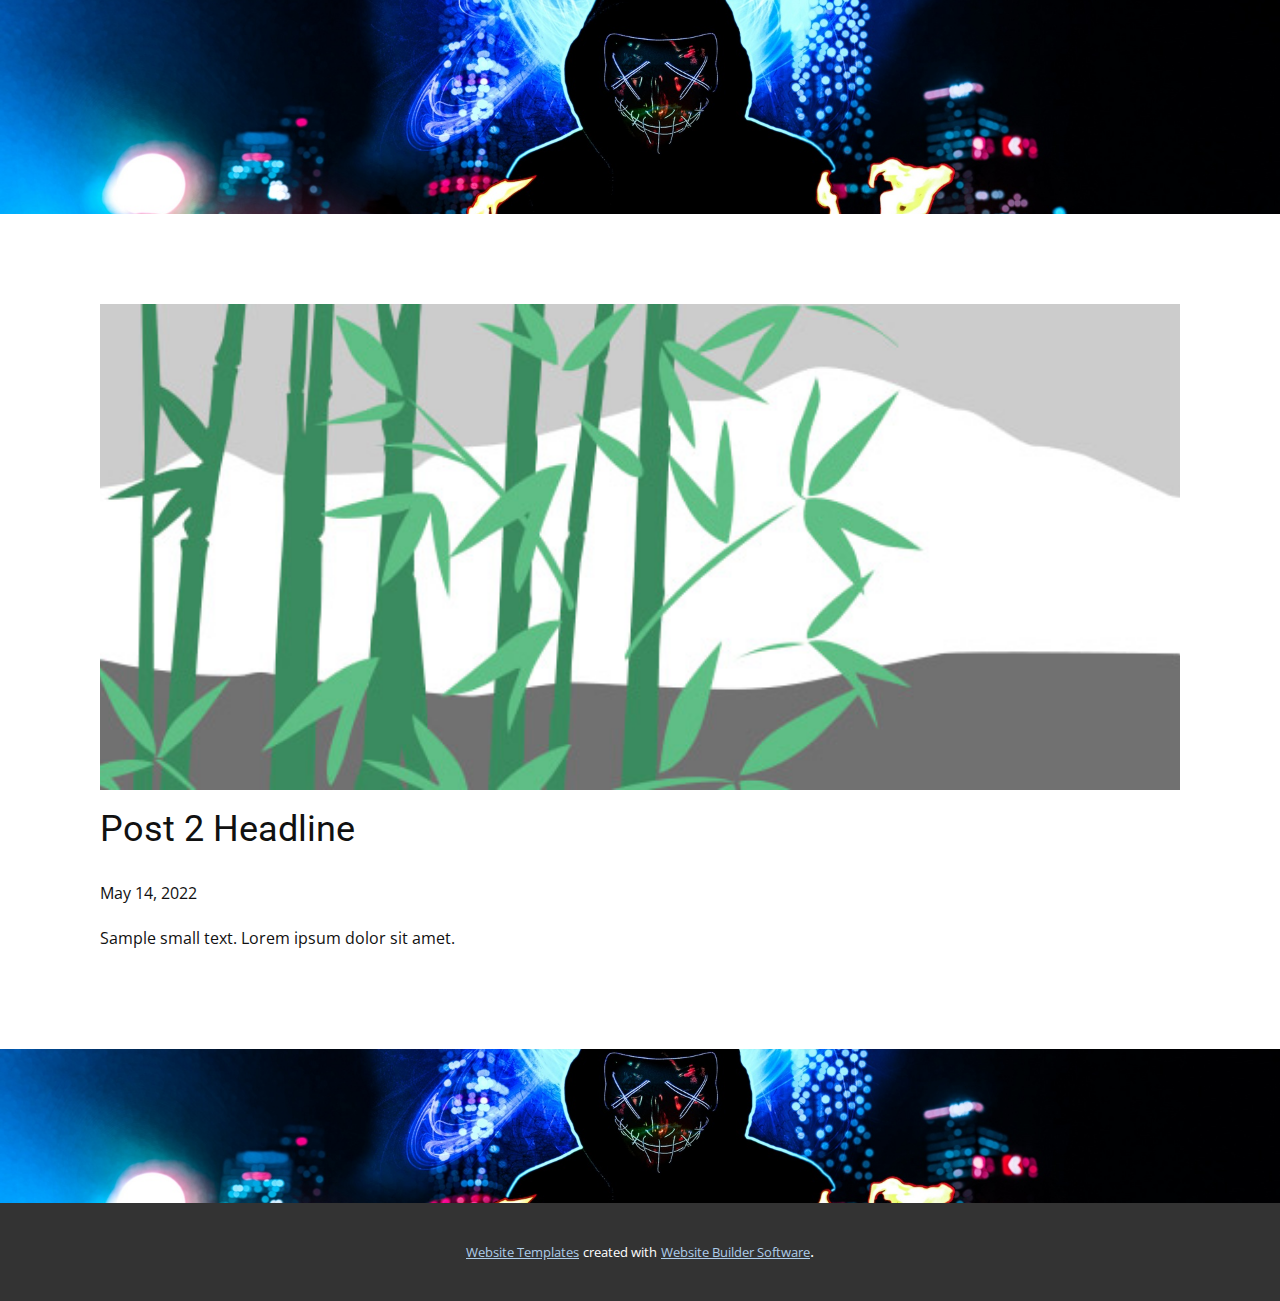
<file: blog/post-1.html>
<!DOCTYPE html>
<html style="font-size: 16px;" lang="en"><head>
    <meta name="viewport" content="width=device-width, initial-scale=1.0">
    <meta charset="utf-8">
    <meta name="keywords" content="Post 1 Headline">
    <meta name="description" content="">
    <title>Post 2 Headline</title>
    <link rel="stylesheet" href="../nicepage.css" media="screen">
<link rel="stylesheet" href="../Post-Template.css" media="screen">
    <script class="u-script" type="text/javascript" src="../jquery.js" defer=""></script>
    <script class="u-script" type="text/javascript" src="../nicepage.js" defer=""></script>
    <meta name="generator" content="Nicepage 5.2.4, nicepage.com">
    <link id="u-theme-google-font" rel="stylesheet" href="https://fonts.googleapis.com/css?family=Roboto:100,100i,300,300i,400,400i,500,500i,700,700i,900,900i|Open+Sans:300,300i,400,400i,500,500i,600,600i,700,700i,800,800i">
    
    
    <script type="application/ld+json">{
		"@context": "http://schema.org",
		"@type": "Organization",
		"name": ""
}</script>
    <meta name="theme-color" content="#478ac9">
  </head>
  <body class="u-body u-xl-mode" data-lang="en"><header class="u-clearfix u-header u-image u-header" id="sec-ae76" data-image-width="5120" data-image-height="2880"><div class="u-clearfix u-sheet u-sheet-1">
        <nav class="u-menu u-menu-one-level u-offcanvas u-menu-1">
          <div class="menu-collapse" style="font-size: 1rem; letter-spacing: 0px;">
            <a class="u-button-style u-custom-left-right-menu-spacing u-custom-padding-bottom u-custom-top-bottom-menu-spacing u-nav-link u-text-active-palette-1-base u-text-hover-palette-2-base" href="#">
              <svg class="u-svg-link" viewBox="0 0 24 24"><use xmlns:xlink="http://www.w3.org/1999/xlink" xlink:href="#menu-hamburger"></use></svg>
              <svg class="u-svg-content" version="1.1" id="menu-hamburger" viewBox="0 0 16 16" x="0px" y="0px" xmlns:xlink="http://www.w3.org/1999/xlink" xmlns="http://www.w3.org/2000/svg"><g><rect y="1" width="16" height="2"></rect><rect y="7" width="16" height="2"></rect><rect y="13" width="16" height="2"></rect>
</g></svg>
            </a>
          </div>
          <div class="u-custom-menu u-nav-container">
            <ul class="u-nav u-unstyled u-nav-1"><li class="u-nav-item"><a class="u-button-style u-nav-link u-text-active-palette-1-base u-text-hover-palette-2-base" href="../Contact.html" style="padding: 10px 20px;">Contact</a>
</li></ul>
          </div>
          <div class="u-custom-menu u-nav-container-collapse">
            <div class="u-black u-container-style u-inner-container-layout u-opacity u-opacity-95 u-sidenav">
              <div class="u-inner-container-layout u-sidenav-overflow">
                <div class="u-menu-close"></div>
                <ul class="u-align-center u-nav u-popupmenu-items u-unstyled u-nav-2"><li class="u-nav-item"><a class="u-button-style u-nav-link" href="../Contact.html">Contact</a>
</li></ul>
              </div>
            </div>
            <div class="u-black u-menu-overlay u-opacity u-opacity-70"></div>
          </div>
        </nav>
      </div></header>
    <section class="u-align-center u-clearfix u-section-1" id="sec-a013">
      <div class="u-clearfix u-sheet u-valign-middle-md u-valign-middle-sm u-valign-middle-xs u-sheet-1"><!--post_details--><!--post_details_options_json--><!--{"source":""}--><!--/post_details_options_json--><!--blog_post-->
        <div class="u-container-style u-expanded-width u-post-details u-post-details-1">
          <div class="u-container-layout u-valign-middle u-container-layout-1"><!--blog_post_image-->
            <img alt="" class="u-blog-control u-expanded-width u-image u-image-default u-image-1" src="../images/68f64b9d.jpeg"><!--/blog_post_image--><!--blog_post_header-->
            <h2 class="u-blog-control u-text u-text-1">Post 2 Headline</h2><!--/blog_post_header--><!--blog_post_metadata-->
            <div class="u-blog-control u-metadata u-metadata-1"><!--blog_post_metadata_date-->
              <span class="u-meta-date u-meta-icon">May 14, 2022</span><!--/blog_post_metadata_date--><!--blog_post_metadata_category-->
              <!--/blog_post_metadata_category--><!--blog_post_metadata_comments-->
              <!--/blog_post_metadata_comments-->
            </div><!--/blog_post_metadata--><!--blog_post_content-->
            <div class="u-align-justify u-blog-control u-post-content u-text u-text-2 fr-view">
  Sample small text. Lorem ipsum dolor sit amet.
  </div><!--/blog_post_content-->
          </div>
        </div><!--/blog_post--><!--/post_details-->
      </div>
    </section>
    
    
    <footer class="u-align-center u-clearfix u-container-align-center u-footer u-image u-footer" id="sec-f508" data-image-width="5120" data-image-height="2880"><div class="u-clearfix u-sheet u-sheet-1"></div></footer>
    <section class="u-backlink u-clearfix u-grey-80">
      <a class="u-link" href="https://nicepage.com/website-templates" target="_blank">
        <span>Website Templates</span>
      </a>
      <p class="u-text">
        <span>created with</span>
      </p>
      <a class="u-link" href="" target="_blank">
        <span>Website Builder Software</span>
      </a>. 
    </section>
  
</body></html>
</file>
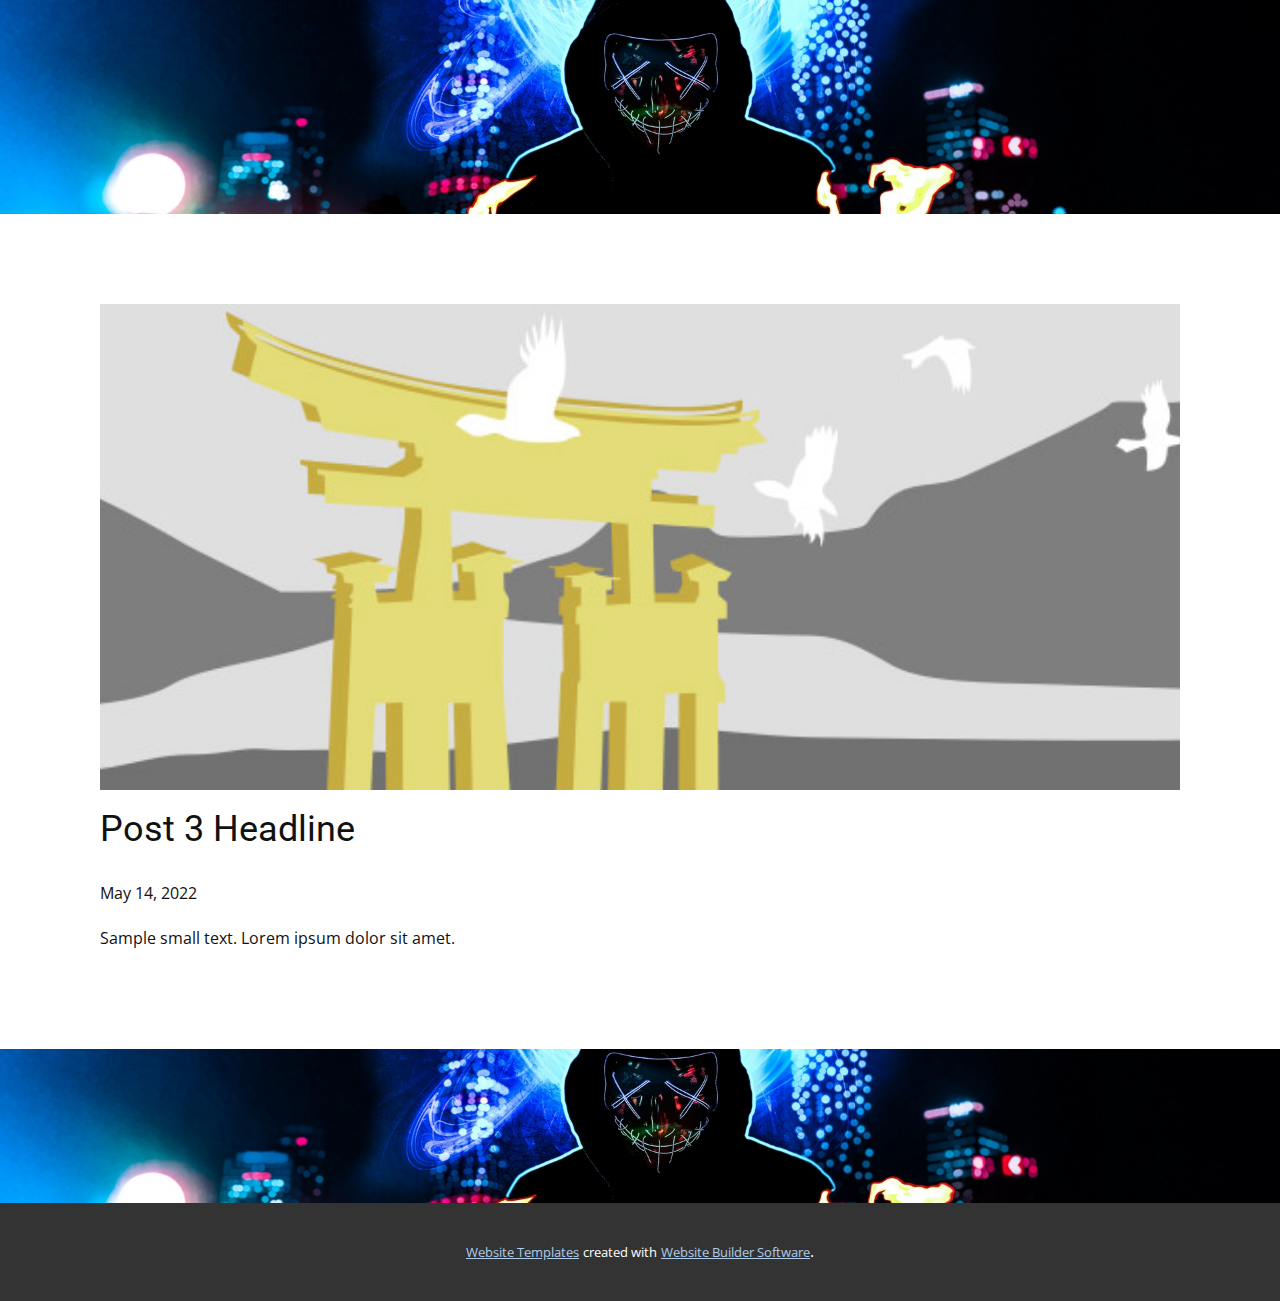
<file: blog/post-2.html>
<!DOCTYPE html>
<html style="font-size: 16px;" lang="en"><head>
    <meta name="viewport" content="width=device-width, initial-scale=1.0">
    <meta charset="utf-8">
    <meta name="keywords" content="Post 1 Headline">
    <meta name="description" content="">
    <title>Post 3 Headline</title>
    <link rel="stylesheet" href="../nicepage.css" media="screen">
<link rel="stylesheet" href="../Post-Template.css" media="screen">
    <script class="u-script" type="text/javascript" src="../jquery.js" defer=""></script>
    <script class="u-script" type="text/javascript" src="../nicepage.js" defer=""></script>
    <meta name="generator" content="Nicepage 5.2.4, nicepage.com">
    <link id="u-theme-google-font" rel="stylesheet" href="https://fonts.googleapis.com/css?family=Roboto:100,100i,300,300i,400,400i,500,500i,700,700i,900,900i|Open+Sans:300,300i,400,400i,500,500i,600,600i,700,700i,800,800i">
    
    
    <script type="application/ld+json">{
		"@context": "http://schema.org",
		"@type": "Organization",
		"name": ""
}</script>
    <meta name="theme-color" content="#478ac9">
  </head>
  <body class="u-body u-xl-mode" data-lang="en"><header class="u-clearfix u-header u-image u-header" id="sec-ae76" data-image-width="5120" data-image-height="2880"><div class="u-clearfix u-sheet u-sheet-1">
        <nav class="u-menu u-menu-one-level u-offcanvas u-menu-1">
          <div class="menu-collapse" style="font-size: 1rem; letter-spacing: 0px;">
            <a class="u-button-style u-custom-left-right-menu-spacing u-custom-padding-bottom u-custom-top-bottom-menu-spacing u-nav-link u-text-active-palette-1-base u-text-hover-palette-2-base" href="#">
              <svg class="u-svg-link" viewBox="0 0 24 24"><use xmlns:xlink="http://www.w3.org/1999/xlink" xlink:href="#menu-hamburger"></use></svg>
              <svg class="u-svg-content" version="1.1" id="menu-hamburger" viewBox="0 0 16 16" x="0px" y="0px" xmlns:xlink="http://www.w3.org/1999/xlink" xmlns="http://www.w3.org/2000/svg"><g><rect y="1" width="16" height="2"></rect><rect y="7" width="16" height="2"></rect><rect y="13" width="16" height="2"></rect>
</g></svg>
            </a>
          </div>
          <div class="u-custom-menu u-nav-container">
            <ul class="u-nav u-unstyled u-nav-1"><li class="u-nav-item"><a class="u-button-style u-nav-link u-text-active-palette-1-base u-text-hover-palette-2-base" href="../Contact.html" style="padding: 10px 20px;">Contact</a>
</li></ul>
          </div>
          <div class="u-custom-menu u-nav-container-collapse">
            <div class="u-black u-container-style u-inner-container-layout u-opacity u-opacity-95 u-sidenav">
              <div class="u-inner-container-layout u-sidenav-overflow">
                <div class="u-menu-close"></div>
                <ul class="u-align-center u-nav u-popupmenu-items u-unstyled u-nav-2"><li class="u-nav-item"><a class="u-button-style u-nav-link" href="../Contact.html">Contact</a>
</li></ul>
              </div>
            </div>
            <div class="u-black u-menu-overlay u-opacity u-opacity-70"></div>
          </div>
        </nav>
      </div></header>
    <section class="u-align-center u-clearfix u-section-1" id="sec-a013">
      <div class="u-clearfix u-sheet u-valign-middle-md u-valign-middle-sm u-valign-middle-xs u-sheet-1"><!--post_details--><!--post_details_options_json--><!--{"source":""}--><!--/post_details_options_json--><!--blog_post-->
        <div class="u-container-style u-expanded-width u-post-details u-post-details-1">
          <div class="u-container-layout u-valign-middle u-container-layout-1"><!--blog_post_image-->
            <img alt="" class="u-blog-control u-expanded-width u-image u-image-default u-image-1" src="../images/8ad73f3c.jpeg"><!--/blog_post_image--><!--blog_post_header-->
            <h2 class="u-blog-control u-text u-text-1">Post 3 Headline</h2><!--/blog_post_header--><!--blog_post_metadata-->
            <div class="u-blog-control u-metadata u-metadata-1"><!--blog_post_metadata_date-->
              <span class="u-meta-date u-meta-icon">May 14, 2022</span><!--/blog_post_metadata_date--><!--blog_post_metadata_category-->
              <!--/blog_post_metadata_category--><!--blog_post_metadata_comments-->
              <!--/blog_post_metadata_comments-->
            </div><!--/blog_post_metadata--><!--blog_post_content-->
            <div class="u-align-justify u-blog-control u-post-content u-text u-text-2 fr-view">
  Sample small text. Lorem ipsum dolor sit amet.
  </div><!--/blog_post_content-->
          </div>
        </div><!--/blog_post--><!--/post_details-->
      </div>
    </section>
    
    
    <footer class="u-align-center u-clearfix u-container-align-center u-footer u-image u-footer" id="sec-f508" data-image-width="5120" data-image-height="2880"><div class="u-clearfix u-sheet u-sheet-1"></div></footer>
    <section class="u-backlink u-clearfix u-grey-80">
      <a class="u-link" href="https://nicepage.com/website-templates" target="_blank">
        <span>Website Templates</span>
      </a>
      <p class="u-text">
        <span>created with</span>
      </p>
      <a class="u-link" href="" target="_blank">
        <span>Website Builder Software</span>
      </a>. 
    </section>
  
</body></html>
</file>
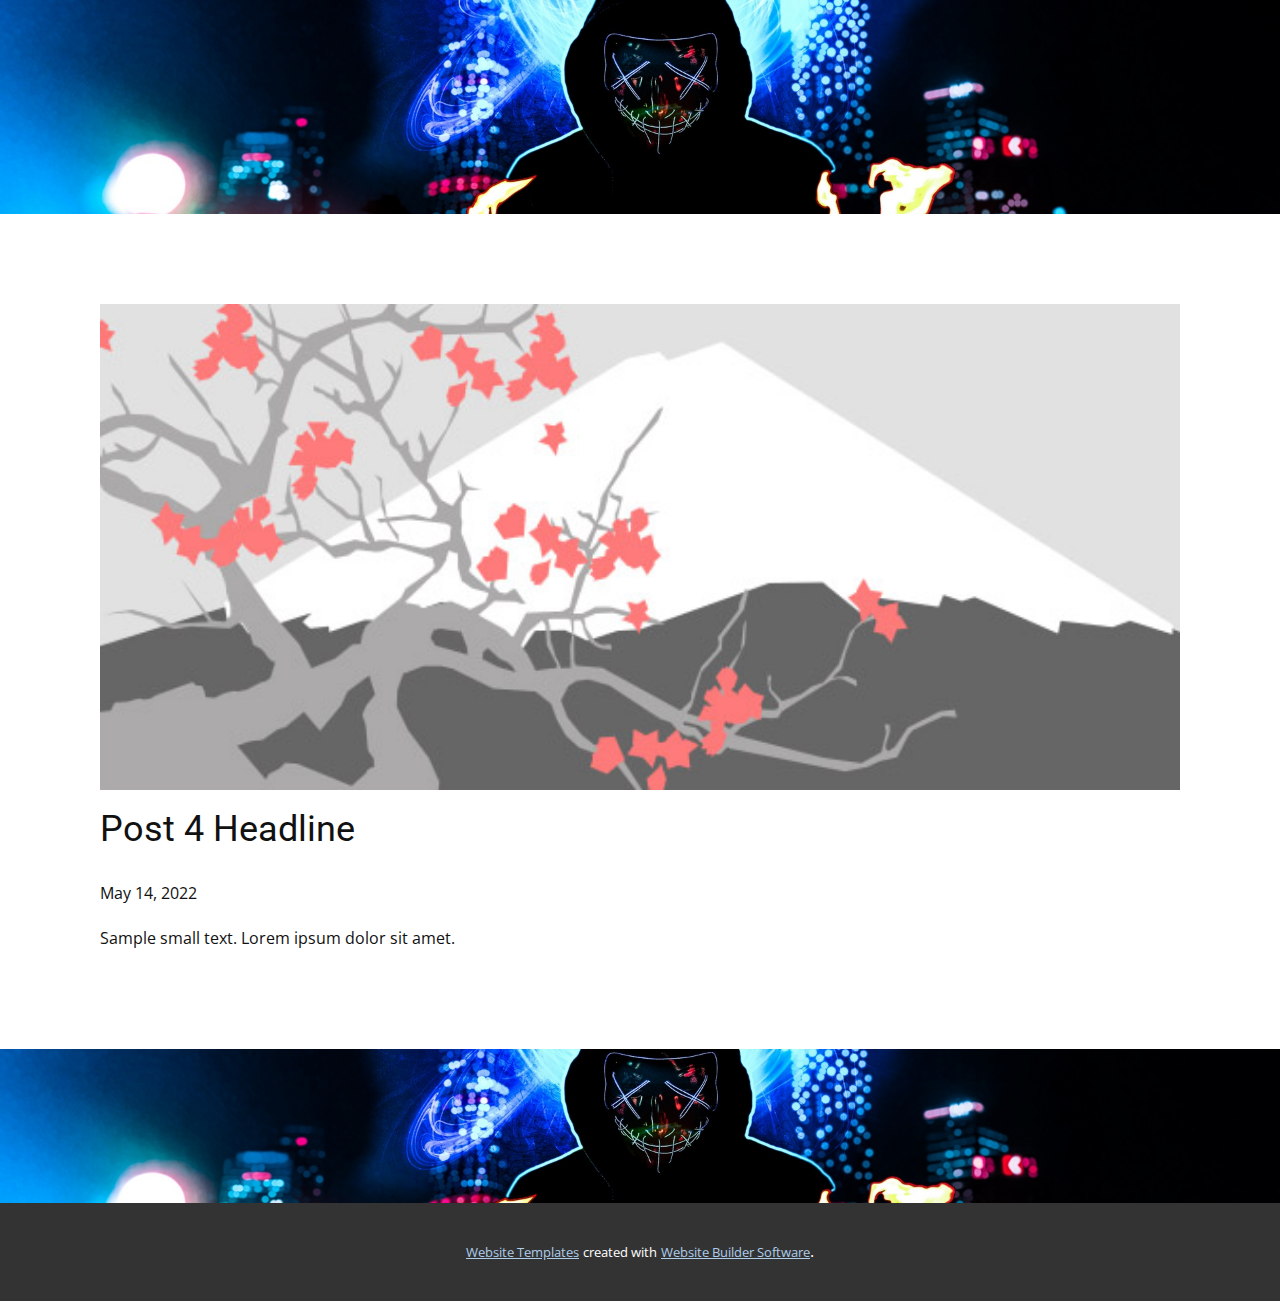
<file: blog/post-3.html>
<!DOCTYPE html>
<html style="font-size: 16px;" lang="en"><head>
    <meta name="viewport" content="width=device-width, initial-scale=1.0">
    <meta charset="utf-8">
    <meta name="keywords" content="Post 1 Headline">
    <meta name="description" content="">
    <title>Post 4 Headline</title>
    <link rel="stylesheet" href="../nicepage.css" media="screen">
<link rel="stylesheet" href="../Post-Template.css" media="screen">
    <script class="u-script" type="text/javascript" src="../jquery.js" defer=""></script>
    <script class="u-script" type="text/javascript" src="../nicepage.js" defer=""></script>
    <meta name="generator" content="Nicepage 5.2.4, nicepage.com">
    <link id="u-theme-google-font" rel="stylesheet" href="https://fonts.googleapis.com/css?family=Roboto:100,100i,300,300i,400,400i,500,500i,700,700i,900,900i|Open+Sans:300,300i,400,400i,500,500i,600,600i,700,700i,800,800i">
    
    
    <script type="application/ld+json">{
		"@context": "http://schema.org",
		"@type": "Organization",
		"name": ""
}</script>
    <meta name="theme-color" content="#478ac9">
  </head>
  <body class="u-body u-xl-mode" data-lang="en"><header class="u-clearfix u-header u-image u-header" id="sec-ae76" data-image-width="5120" data-image-height="2880"><div class="u-clearfix u-sheet u-sheet-1">
        <nav class="u-menu u-menu-one-level u-offcanvas u-menu-1">
          <div class="menu-collapse" style="font-size: 1rem; letter-spacing: 0px;">
            <a class="u-button-style u-custom-left-right-menu-spacing u-custom-padding-bottom u-custom-top-bottom-menu-spacing u-nav-link u-text-active-palette-1-base u-text-hover-palette-2-base" href="#">
              <svg class="u-svg-link" viewBox="0 0 24 24"><use xmlns:xlink="http://www.w3.org/1999/xlink" xlink:href="#menu-hamburger"></use></svg>
              <svg class="u-svg-content" version="1.1" id="menu-hamburger" viewBox="0 0 16 16" x="0px" y="0px" xmlns:xlink="http://www.w3.org/1999/xlink" xmlns="http://www.w3.org/2000/svg"><g><rect y="1" width="16" height="2"></rect><rect y="7" width="16" height="2"></rect><rect y="13" width="16" height="2"></rect>
</g></svg>
            </a>
          </div>
          <div class="u-custom-menu u-nav-container">
            <ul class="u-nav u-unstyled u-nav-1"><li class="u-nav-item"><a class="u-button-style u-nav-link u-text-active-palette-1-base u-text-hover-palette-2-base" href="../Contact.html" style="padding: 10px 20px;">Contact</a>
</li></ul>
          </div>
          <div class="u-custom-menu u-nav-container-collapse">
            <div class="u-black u-container-style u-inner-container-layout u-opacity u-opacity-95 u-sidenav">
              <div class="u-inner-container-layout u-sidenav-overflow">
                <div class="u-menu-close"></div>
                <ul class="u-align-center u-nav u-popupmenu-items u-unstyled u-nav-2"><li class="u-nav-item"><a class="u-button-style u-nav-link" href="../Contact.html">Contact</a>
</li></ul>
              </div>
            </div>
            <div class="u-black u-menu-overlay u-opacity u-opacity-70"></div>
          </div>
        </nav>
      </div></header>
    <section class="u-align-center u-clearfix u-section-1" id="sec-a013">
      <div class="u-clearfix u-sheet u-valign-middle-md u-valign-middle-sm u-valign-middle-xs u-sheet-1"><!--post_details--><!--post_details_options_json--><!--{"source":""}--><!--/post_details_options_json--><!--blog_post-->
        <div class="u-container-style u-expanded-width u-post-details u-post-details-1">
          <div class="u-container-layout u-valign-middle u-container-layout-1"><!--blog_post_image-->
            <img alt="" class="u-blog-control u-expanded-width u-image u-image-default u-image-1" src="../images/0fd3416c.jpeg"><!--/blog_post_image--><!--blog_post_header-->
            <h2 class="u-blog-control u-text u-text-1">Post 4 Headline</h2><!--/blog_post_header--><!--blog_post_metadata-->
            <div class="u-blog-control u-metadata u-metadata-1"><!--blog_post_metadata_date-->
              <span class="u-meta-date u-meta-icon">May 14, 2022</span><!--/blog_post_metadata_date--><!--blog_post_metadata_category-->
              <!--/blog_post_metadata_category--><!--blog_post_metadata_comments-->
              <!--/blog_post_metadata_comments-->
            </div><!--/blog_post_metadata--><!--blog_post_content-->
            <div class="u-align-justify u-blog-control u-post-content u-text u-text-2 fr-view">
  Sample small text. Lorem ipsum dolor sit amet.
  </div><!--/blog_post_content-->
          </div>
        </div><!--/blog_post--><!--/post_details-->
      </div>
    </section>
    
    
    <footer class="u-align-center u-clearfix u-container-align-center u-footer u-image u-footer" id="sec-f508" data-image-width="5120" data-image-height="2880"><div class="u-clearfix u-sheet u-sheet-1"></div></footer>
    <section class="u-backlink u-clearfix u-grey-80">
      <a class="u-link" href="https://nicepage.com/website-templates" target="_blank">
        <span>Website Templates</span>
      </a>
      <p class="u-text">
        <span>created with</span>
      </p>
      <a class="u-link" href="" target="_blank">
        <span>Website Builder Software</span>
      </a>. 
    </section>
  
</body></html>
</file>
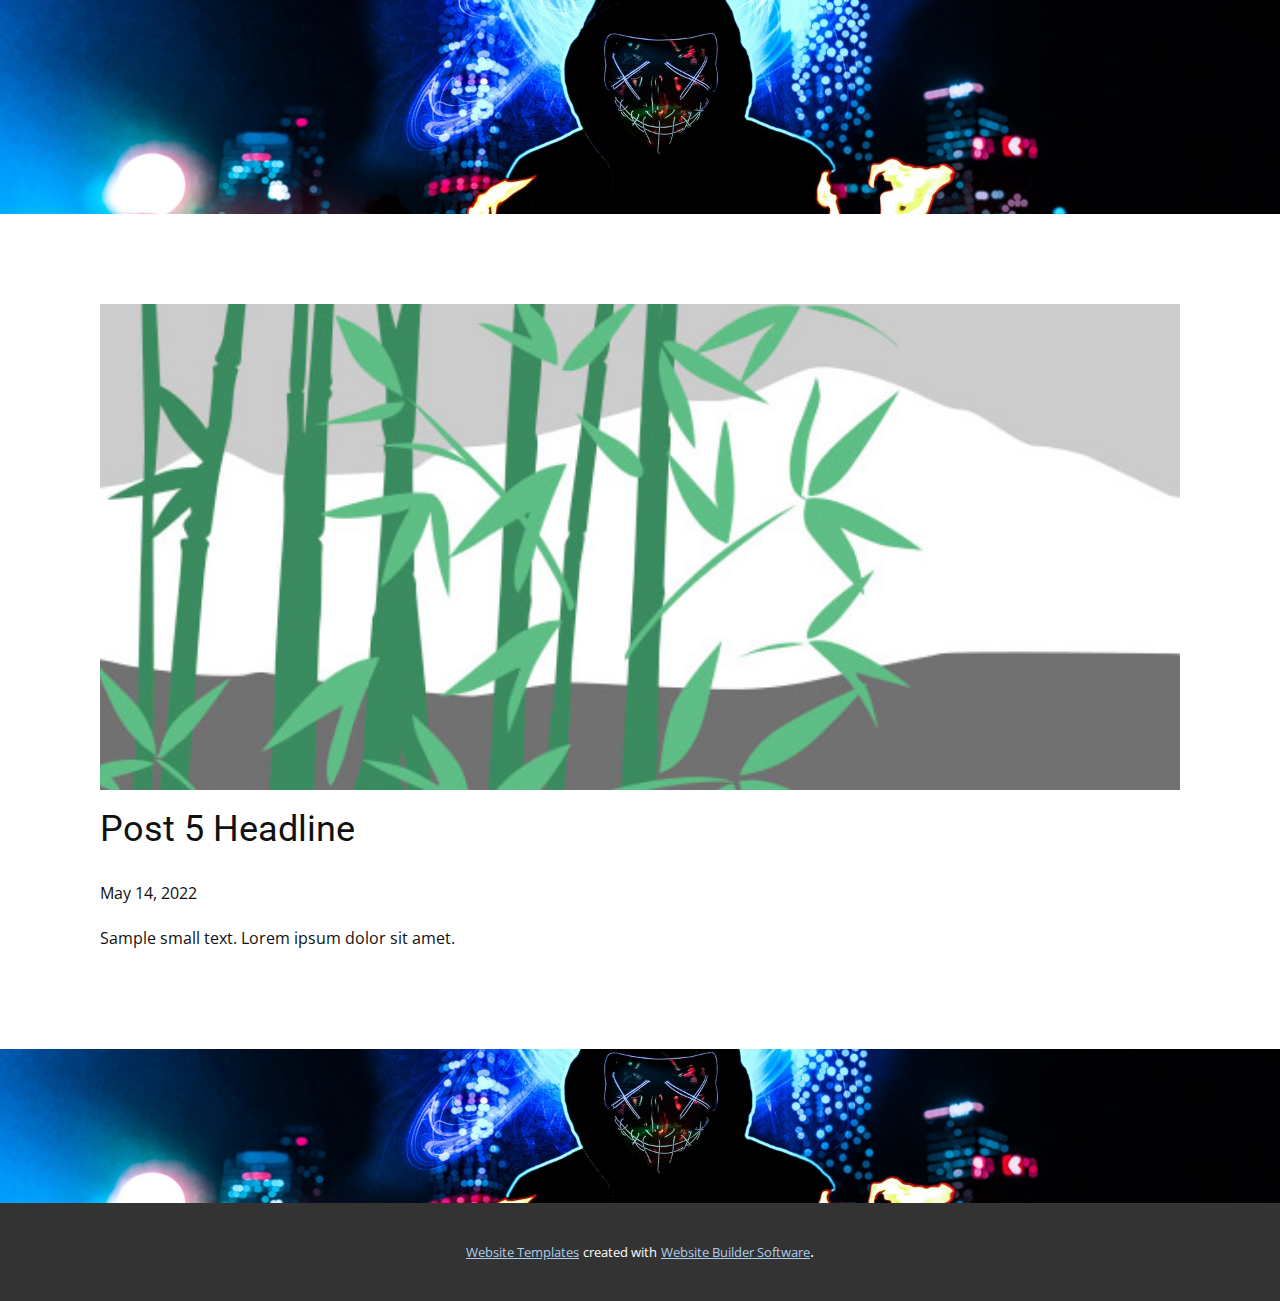
<file: blog/post-4.html>
<!DOCTYPE html>
<html style="font-size: 16px;" lang="en"><head>
    <meta name="viewport" content="width=device-width, initial-scale=1.0">
    <meta charset="utf-8">
    <meta name="keywords" content="Post 1 Headline">
    <meta name="description" content="">
    <title>Post 5 Headline</title>
    <link rel="stylesheet" href="../nicepage.css" media="screen">
<link rel="stylesheet" href="../Post-Template.css" media="screen">
    <script class="u-script" type="text/javascript" src="../jquery.js" defer=""></script>
    <script class="u-script" type="text/javascript" src="../nicepage.js" defer=""></script>
    <meta name="generator" content="Nicepage 5.2.4, nicepage.com">
    <link id="u-theme-google-font" rel="stylesheet" href="https://fonts.googleapis.com/css?family=Roboto:100,100i,300,300i,400,400i,500,500i,700,700i,900,900i|Open+Sans:300,300i,400,400i,500,500i,600,600i,700,700i,800,800i">
    
    
    <script type="application/ld+json">{
		"@context": "http://schema.org",
		"@type": "Organization",
		"name": ""
}</script>
    <meta name="theme-color" content="#478ac9">
  </head>
  <body class="u-body u-xl-mode" data-lang="en"><header class="u-clearfix u-header u-image u-header" id="sec-ae76" data-image-width="5120" data-image-height="2880"><div class="u-clearfix u-sheet u-sheet-1">
        <nav class="u-menu u-menu-one-level u-offcanvas u-menu-1">
          <div class="menu-collapse" style="font-size: 1rem; letter-spacing: 0px;">
            <a class="u-button-style u-custom-left-right-menu-spacing u-custom-padding-bottom u-custom-top-bottom-menu-spacing u-nav-link u-text-active-palette-1-base u-text-hover-palette-2-base" href="#">
              <svg class="u-svg-link" viewBox="0 0 24 24"><use xmlns:xlink="http://www.w3.org/1999/xlink" xlink:href="#menu-hamburger"></use></svg>
              <svg class="u-svg-content" version="1.1" id="menu-hamburger" viewBox="0 0 16 16" x="0px" y="0px" xmlns:xlink="http://www.w3.org/1999/xlink" xmlns="http://www.w3.org/2000/svg"><g><rect y="1" width="16" height="2"></rect><rect y="7" width="16" height="2"></rect><rect y="13" width="16" height="2"></rect>
</g></svg>
            </a>
          </div>
          <div class="u-custom-menu u-nav-container">
            <ul class="u-nav u-unstyled u-nav-1"><li class="u-nav-item"><a class="u-button-style u-nav-link u-text-active-palette-1-base u-text-hover-palette-2-base" href="../Contact.html" style="padding: 10px 20px;">Contact</a>
</li></ul>
          </div>
          <div class="u-custom-menu u-nav-container-collapse">
            <div class="u-black u-container-style u-inner-container-layout u-opacity u-opacity-95 u-sidenav">
              <div class="u-inner-container-layout u-sidenav-overflow">
                <div class="u-menu-close"></div>
                <ul class="u-align-center u-nav u-popupmenu-items u-unstyled u-nav-2"><li class="u-nav-item"><a class="u-button-style u-nav-link" href="../Contact.html">Contact</a>
</li></ul>
              </div>
            </div>
            <div class="u-black u-menu-overlay u-opacity u-opacity-70"></div>
          </div>
        </nav>
      </div></header>
    <section class="u-align-center u-clearfix u-section-1" id="sec-a013">
      <div class="u-clearfix u-sheet u-valign-middle-md u-valign-middle-sm u-valign-middle-xs u-sheet-1"><!--post_details--><!--post_details_options_json--><!--{"source":""}--><!--/post_details_options_json--><!--blog_post-->
        <div class="u-container-style u-expanded-width u-post-details u-post-details-1">
          <div class="u-container-layout u-valign-middle u-container-layout-1"><!--blog_post_image-->
            <img alt="" class="u-blog-control u-expanded-width u-image u-image-default u-image-1" src="../images/68f64b9d.jpeg"><!--/blog_post_image--><!--blog_post_header-->
            <h2 class="u-blog-control u-text u-text-1">Post 5 Headline</h2><!--/blog_post_header--><!--blog_post_metadata-->
            <div class="u-blog-control u-metadata u-metadata-1"><!--blog_post_metadata_date-->
              <span class="u-meta-date u-meta-icon">May 14, 2022</span><!--/blog_post_metadata_date--><!--blog_post_metadata_category-->
              <!--/blog_post_metadata_category--><!--blog_post_metadata_comments-->
              <!--/blog_post_metadata_comments-->
            </div><!--/blog_post_metadata--><!--blog_post_content-->
            <div class="u-align-justify u-blog-control u-post-content u-text u-text-2 fr-view">
  Sample small text. Lorem ipsum dolor sit amet.
  </div><!--/blog_post_content-->
          </div>
        </div><!--/blog_post--><!--/post_details-->
      </div>
    </section>
    
    
    <footer class="u-align-center u-clearfix u-container-align-center u-footer u-image u-footer" id="sec-f508" data-image-width="5120" data-image-height="2880"><div class="u-clearfix u-sheet u-sheet-1"></div></footer>
    <section class="u-backlink u-clearfix u-grey-80">
      <a class="u-link" href="https://nicepage.com/website-templates" target="_blank">
        <span>Website Templates</span>
      </a>
      <p class="u-text">
        <span>created with</span>
      </p>
      <a class="u-link" href="" target="_blank">
        <span>Website Builder Software</span>
      </a>. 
    </section>
  
</body></html>
</file>
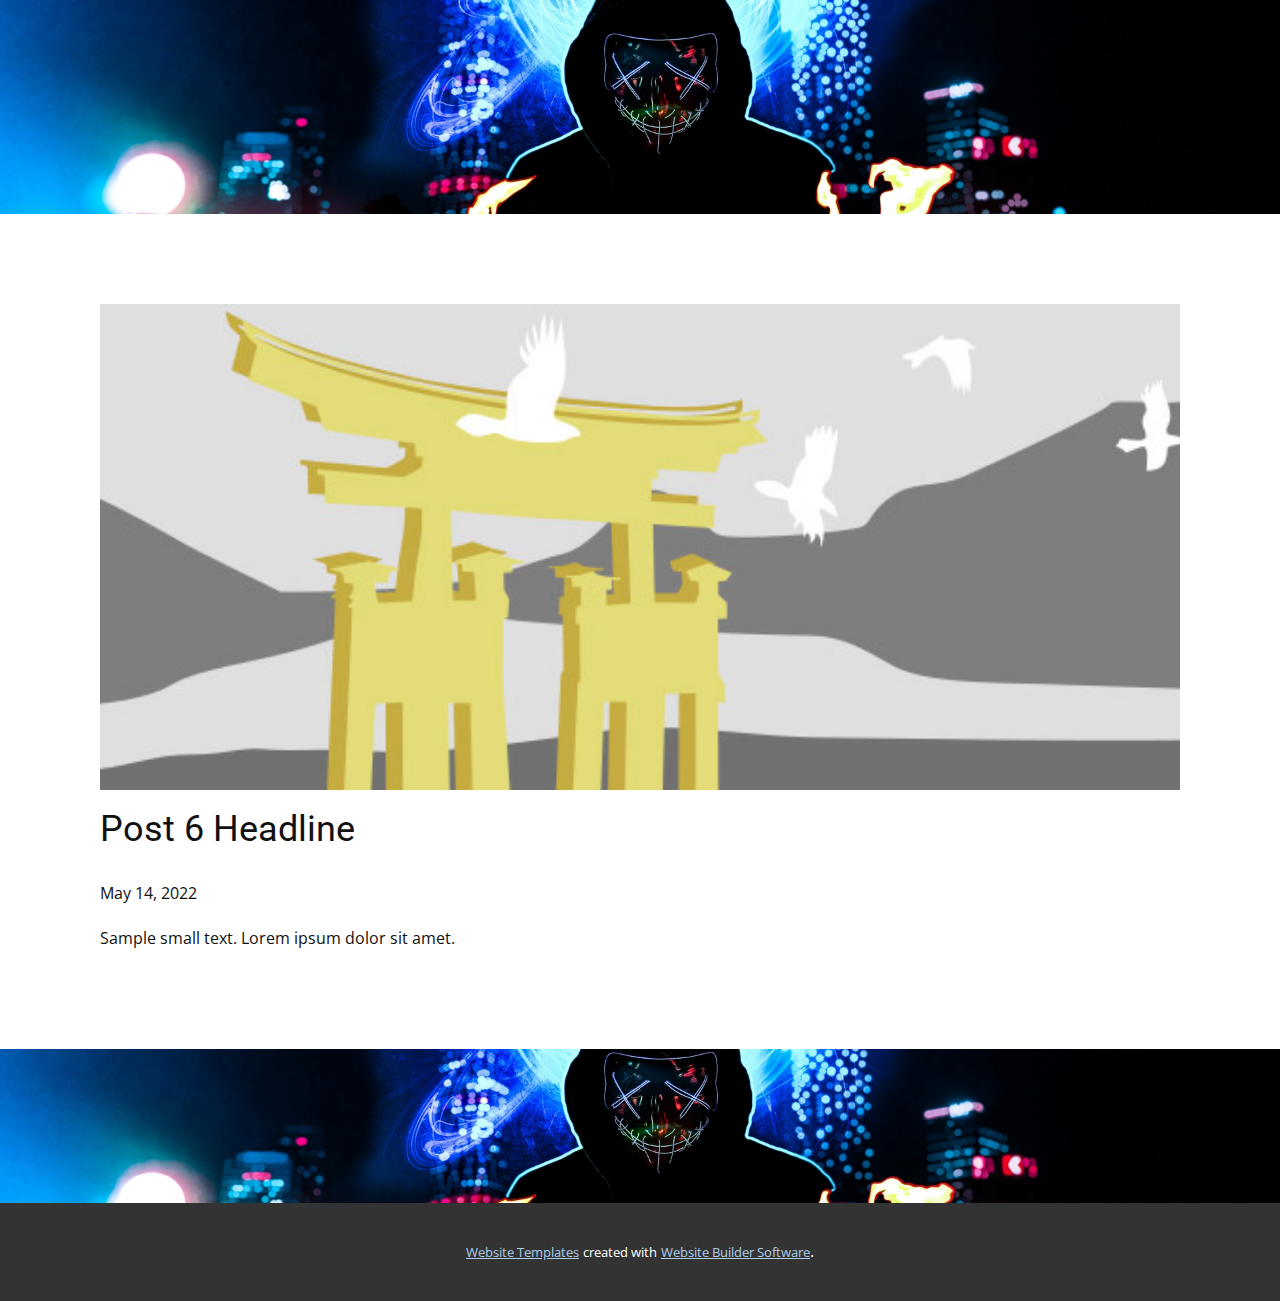
<file: blog/post-5.html>
<!DOCTYPE html>
<html style="font-size: 16px;" lang="en"><head>
    <meta name="viewport" content="width=device-width, initial-scale=1.0">
    <meta charset="utf-8">
    <meta name="keywords" content="Post 1 Headline">
    <meta name="description" content="">
    <title>Post 6 Headline</title>
    <link rel="stylesheet" href="../nicepage.css" media="screen">
<link rel="stylesheet" href="../Post-Template.css" media="screen">
    <script class="u-script" type="text/javascript" src="../jquery.js" defer=""></script>
    <script class="u-script" type="text/javascript" src="../nicepage.js" defer=""></script>
    <meta name="generator" content="Nicepage 5.2.4, nicepage.com">
    <link id="u-theme-google-font" rel="stylesheet" href="https://fonts.googleapis.com/css?family=Roboto:100,100i,300,300i,400,400i,500,500i,700,700i,900,900i|Open+Sans:300,300i,400,400i,500,500i,600,600i,700,700i,800,800i">
    
    
    <script type="application/ld+json">{
		"@context": "http://schema.org",
		"@type": "Organization",
		"name": ""
}</script>
    <meta name="theme-color" content="#478ac9">
  </head>
  <body class="u-body u-xl-mode" data-lang="en"><header class="u-clearfix u-header u-image u-header" id="sec-ae76" data-image-width="5120" data-image-height="2880"><div class="u-clearfix u-sheet u-sheet-1">
        <nav class="u-menu u-menu-one-level u-offcanvas u-menu-1">
          <div class="menu-collapse" style="font-size: 1rem; letter-spacing: 0px;">
            <a class="u-button-style u-custom-left-right-menu-spacing u-custom-padding-bottom u-custom-top-bottom-menu-spacing u-nav-link u-text-active-palette-1-base u-text-hover-palette-2-base" href="#">
              <svg class="u-svg-link" viewBox="0 0 24 24"><use xmlns:xlink="http://www.w3.org/1999/xlink" xlink:href="#menu-hamburger"></use></svg>
              <svg class="u-svg-content" version="1.1" id="menu-hamburger" viewBox="0 0 16 16" x="0px" y="0px" xmlns:xlink="http://www.w3.org/1999/xlink" xmlns="http://www.w3.org/2000/svg"><g><rect y="1" width="16" height="2"></rect><rect y="7" width="16" height="2"></rect><rect y="13" width="16" height="2"></rect>
</g></svg>
            </a>
          </div>
          <div class="u-custom-menu u-nav-container">
            <ul class="u-nav u-unstyled u-nav-1"><li class="u-nav-item"><a class="u-button-style u-nav-link u-text-active-palette-1-base u-text-hover-palette-2-base" href="../Contact.html" style="padding: 10px 20px;">Contact</a>
</li></ul>
          </div>
          <div class="u-custom-menu u-nav-container-collapse">
            <div class="u-black u-container-style u-inner-container-layout u-opacity u-opacity-95 u-sidenav">
              <div class="u-inner-container-layout u-sidenav-overflow">
                <div class="u-menu-close"></div>
                <ul class="u-align-center u-nav u-popupmenu-items u-unstyled u-nav-2"><li class="u-nav-item"><a class="u-button-style u-nav-link" href="../Contact.html">Contact</a>
</li></ul>
              </div>
            </div>
            <div class="u-black u-menu-overlay u-opacity u-opacity-70"></div>
          </div>
        </nav>
      </div></header>
    <section class="u-align-center u-clearfix u-section-1" id="sec-a013">
      <div class="u-clearfix u-sheet u-valign-middle-md u-valign-middle-sm u-valign-middle-xs u-sheet-1"><!--post_details--><!--post_details_options_json--><!--{"source":""}--><!--/post_details_options_json--><!--blog_post-->
        <div class="u-container-style u-expanded-width u-post-details u-post-details-1">
          <div class="u-container-layout u-valign-middle u-container-layout-1"><!--blog_post_image-->
            <img alt="" class="u-blog-control u-expanded-width u-image u-image-default u-image-1" src="../images/8ad73f3c.jpeg"><!--/blog_post_image--><!--blog_post_header-->
            <h2 class="u-blog-control u-text u-text-1">Post 6 Headline</h2><!--/blog_post_header--><!--blog_post_metadata-->
            <div class="u-blog-control u-metadata u-metadata-1"><!--blog_post_metadata_date-->
              <span class="u-meta-date u-meta-icon">May 14, 2022</span><!--/blog_post_metadata_date--><!--blog_post_metadata_category-->
              <!--/blog_post_metadata_category--><!--blog_post_metadata_comments-->
              <!--/blog_post_metadata_comments-->
            </div><!--/blog_post_metadata--><!--blog_post_content-->
            <div class="u-align-justify u-blog-control u-post-content u-text u-text-2 fr-view">
  Sample small text. Lorem ipsum dolor sit amet.
  </div><!--/blog_post_content-->
          </div>
        </div><!--/blog_post--><!--/post_details-->
      </div>
    </section>
    
    
    <footer class="u-align-center u-clearfix u-container-align-center u-footer u-image u-footer" id="sec-f508" data-image-width="5120" data-image-height="2880"><div class="u-clearfix u-sheet u-sheet-1"></div></footer>
    <section class="u-backlink u-clearfix u-grey-80">
      <a class="u-link" href="https://nicepage.com/website-templates" target="_blank">
        <span>Website Templates</span>
      </a>
      <p class="u-text">
        <span>created with</span>
      </p>
      <a class="u-link" href="" target="_blank">
        <span>Website Builder Software</span>
      </a>. 
    </section>
  
</body></html>
</file>
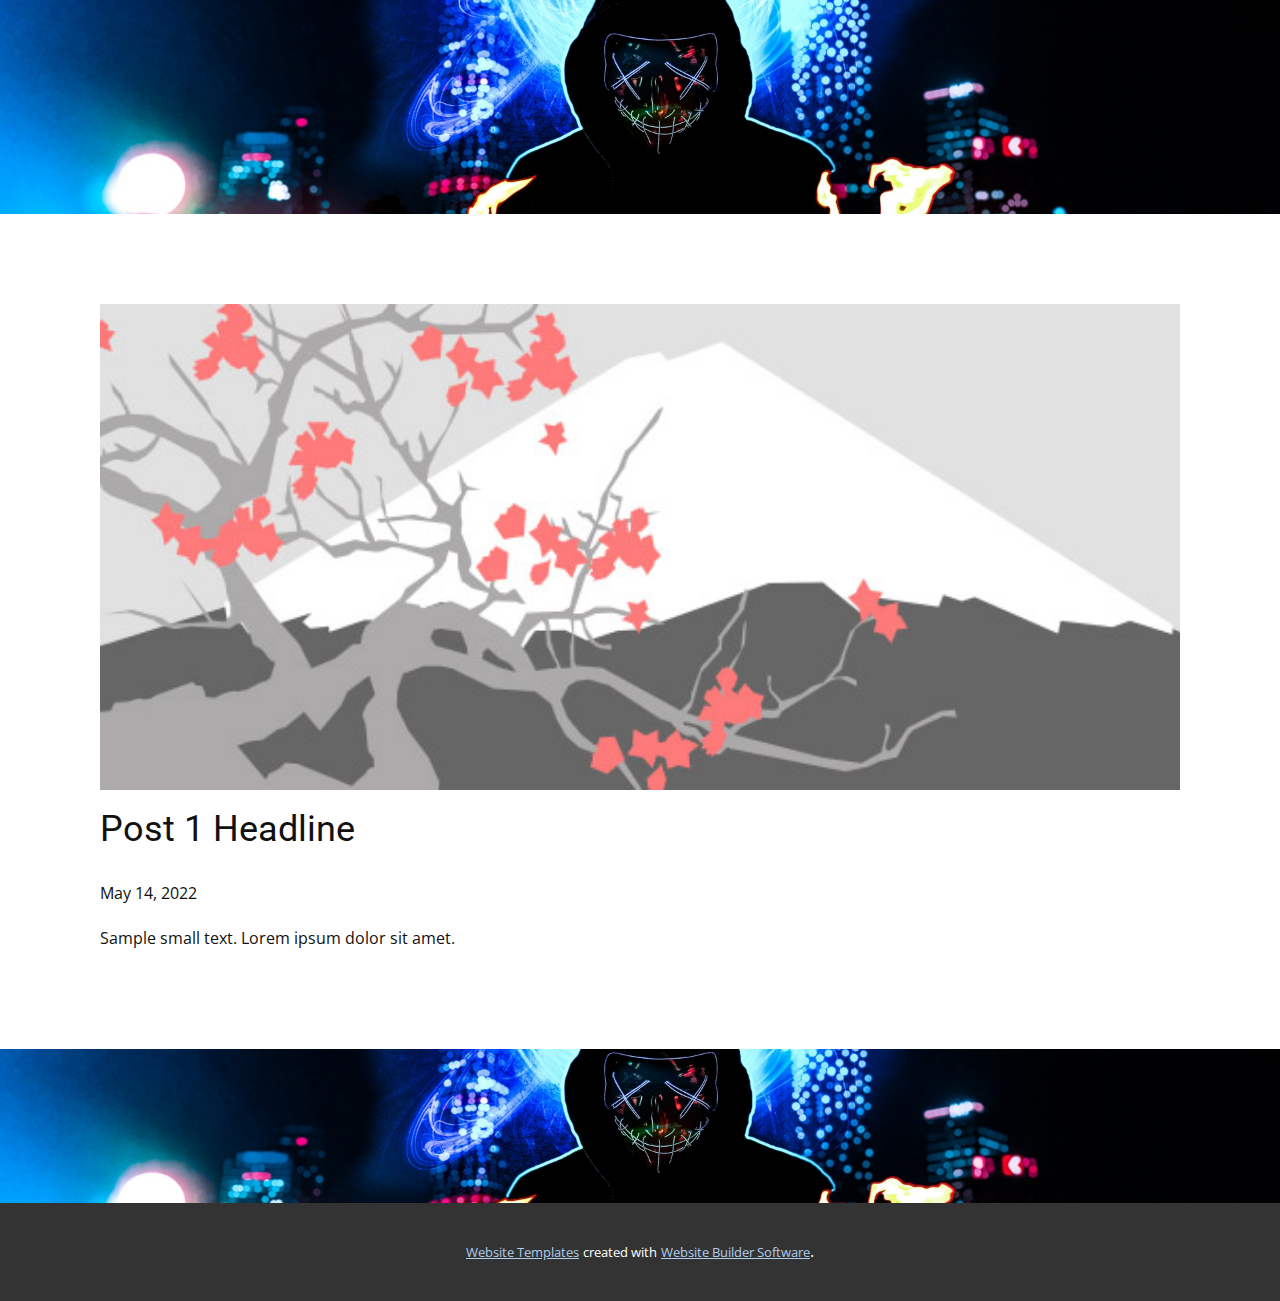
<file: blog/post.html>
<!DOCTYPE html>
<html style="font-size: 16px;" lang="en"><head>
    <meta name="viewport" content="width=device-width, initial-scale=1.0">
    <meta charset="utf-8">
    <meta name="keywords" content="Post 1 Headline">
    <meta name="description" content="">
    <title>Post 1 Headline</title>
    <link rel="stylesheet" href="../nicepage.css" media="screen">
<link rel="stylesheet" href="../Post-Template.css" media="screen">
    <script class="u-script" type="text/javascript" src="../jquery.js" defer=""></script>
    <script class="u-script" type="text/javascript" src="../nicepage.js" defer=""></script>
    <meta name="generator" content="Nicepage 5.2.4, nicepage.com">
    <link id="u-theme-google-font" rel="stylesheet" href="https://fonts.googleapis.com/css?family=Roboto:100,100i,300,300i,400,400i,500,500i,700,700i,900,900i|Open+Sans:300,300i,400,400i,500,500i,600,600i,700,700i,800,800i">
    
    
    <script type="application/ld+json">{
		"@context": "http://schema.org",
		"@type": "Organization",
		"name": ""
}</script>
    <meta name="theme-color" content="#478ac9">
  </head>
  <body class="u-body u-xl-mode" data-lang="en"><header class="u-clearfix u-header u-image u-header" id="sec-ae76" data-image-width="5120" data-image-height="2880"><div class="u-clearfix u-sheet u-sheet-1">
        <nav class="u-menu u-menu-one-level u-offcanvas u-menu-1">
          <div class="menu-collapse" style="font-size: 1rem; letter-spacing: 0px;">
            <a class="u-button-style u-custom-left-right-menu-spacing u-custom-padding-bottom u-custom-top-bottom-menu-spacing u-nav-link u-text-active-palette-1-base u-text-hover-palette-2-base" href="#">
              <svg class="u-svg-link" viewBox="0 0 24 24"><use xmlns:xlink="http://www.w3.org/1999/xlink" xlink:href="#menu-hamburger"></use></svg>
              <svg class="u-svg-content" version="1.1" id="menu-hamburger" viewBox="0 0 16 16" x="0px" y="0px" xmlns:xlink="http://www.w3.org/1999/xlink" xmlns="http://www.w3.org/2000/svg"><g><rect y="1" width="16" height="2"></rect><rect y="7" width="16" height="2"></rect><rect y="13" width="16" height="2"></rect>
</g></svg>
            </a>
          </div>
          <div class="u-custom-menu u-nav-container">
            <ul class="u-nav u-unstyled u-nav-1"><li class="u-nav-item"><a class="u-button-style u-nav-link u-text-active-palette-1-base u-text-hover-palette-2-base" href="../Contact.html" style="padding: 10px 20px;">Contact</a>
</li></ul>
          </div>
          <div class="u-custom-menu u-nav-container-collapse">
            <div class="u-black u-container-style u-inner-container-layout u-opacity u-opacity-95 u-sidenav">
              <div class="u-inner-container-layout u-sidenav-overflow">
                <div class="u-menu-close"></div>
                <ul class="u-align-center u-nav u-popupmenu-items u-unstyled u-nav-2"><li class="u-nav-item"><a class="u-button-style u-nav-link" href="../Contact.html">Contact</a>
</li></ul>
              </div>
            </div>
            <div class="u-black u-menu-overlay u-opacity u-opacity-70"></div>
          </div>
        </nav>
      </div></header>
    <section class="u-align-center u-clearfix u-section-1" id="sec-a013">
      <div class="u-clearfix u-sheet u-valign-middle-md u-valign-middle-sm u-valign-middle-xs u-sheet-1"><!--post_details--><!--post_details_options_json--><!--{"source":""}--><!--/post_details_options_json--><!--blog_post-->
        <div class="u-container-style u-expanded-width u-post-details u-post-details-1">
          <div class="u-container-layout u-valign-middle u-container-layout-1"><!--blog_post_image-->
            <img alt="" class="u-blog-control u-expanded-width u-image u-image-default u-image-1" src="../images/0fd3416c.jpeg"><!--/blog_post_image--><!--blog_post_header-->
            <h2 class="u-blog-control u-text u-text-1">Post 1 Headline</h2><!--/blog_post_header--><!--blog_post_metadata-->
            <div class="u-blog-control u-metadata u-metadata-1"><!--blog_post_metadata_date-->
              <span class="u-meta-date u-meta-icon">May 14, 2022</span><!--/blog_post_metadata_date--><!--blog_post_metadata_category-->
              <!--/blog_post_metadata_category--><!--blog_post_metadata_comments-->
              <!--/blog_post_metadata_comments-->
            </div><!--/blog_post_metadata--><!--blog_post_content-->
            <div class="u-align-justify u-blog-control u-post-content u-text u-text-2 fr-view">
  Sample small text. Lorem ipsum dolor sit amet.
  </div><!--/blog_post_content-->
          </div>
        </div><!--/blog_post--><!--/post_details-->
      </div>
    </section>
    
    
    <footer class="u-align-center u-clearfix u-container-align-center u-footer u-image u-footer" id="sec-f508" data-image-width="5120" data-image-height="2880"><div class="u-clearfix u-sheet u-sheet-1"></div></footer>
    <section class="u-backlink u-clearfix u-grey-80">
      <a class="u-link" href="https://nicepage.com/website-templates" target="_blank">
        <span>Website Templates</span>
      </a>
      <p class="u-text">
        <span>created with</span>
      </p>
      <a class="u-link" href="" target="_blank">
        <span>Website Builder Software</span>
      </a>. 
    </section>
  
</body></html>
</file>
